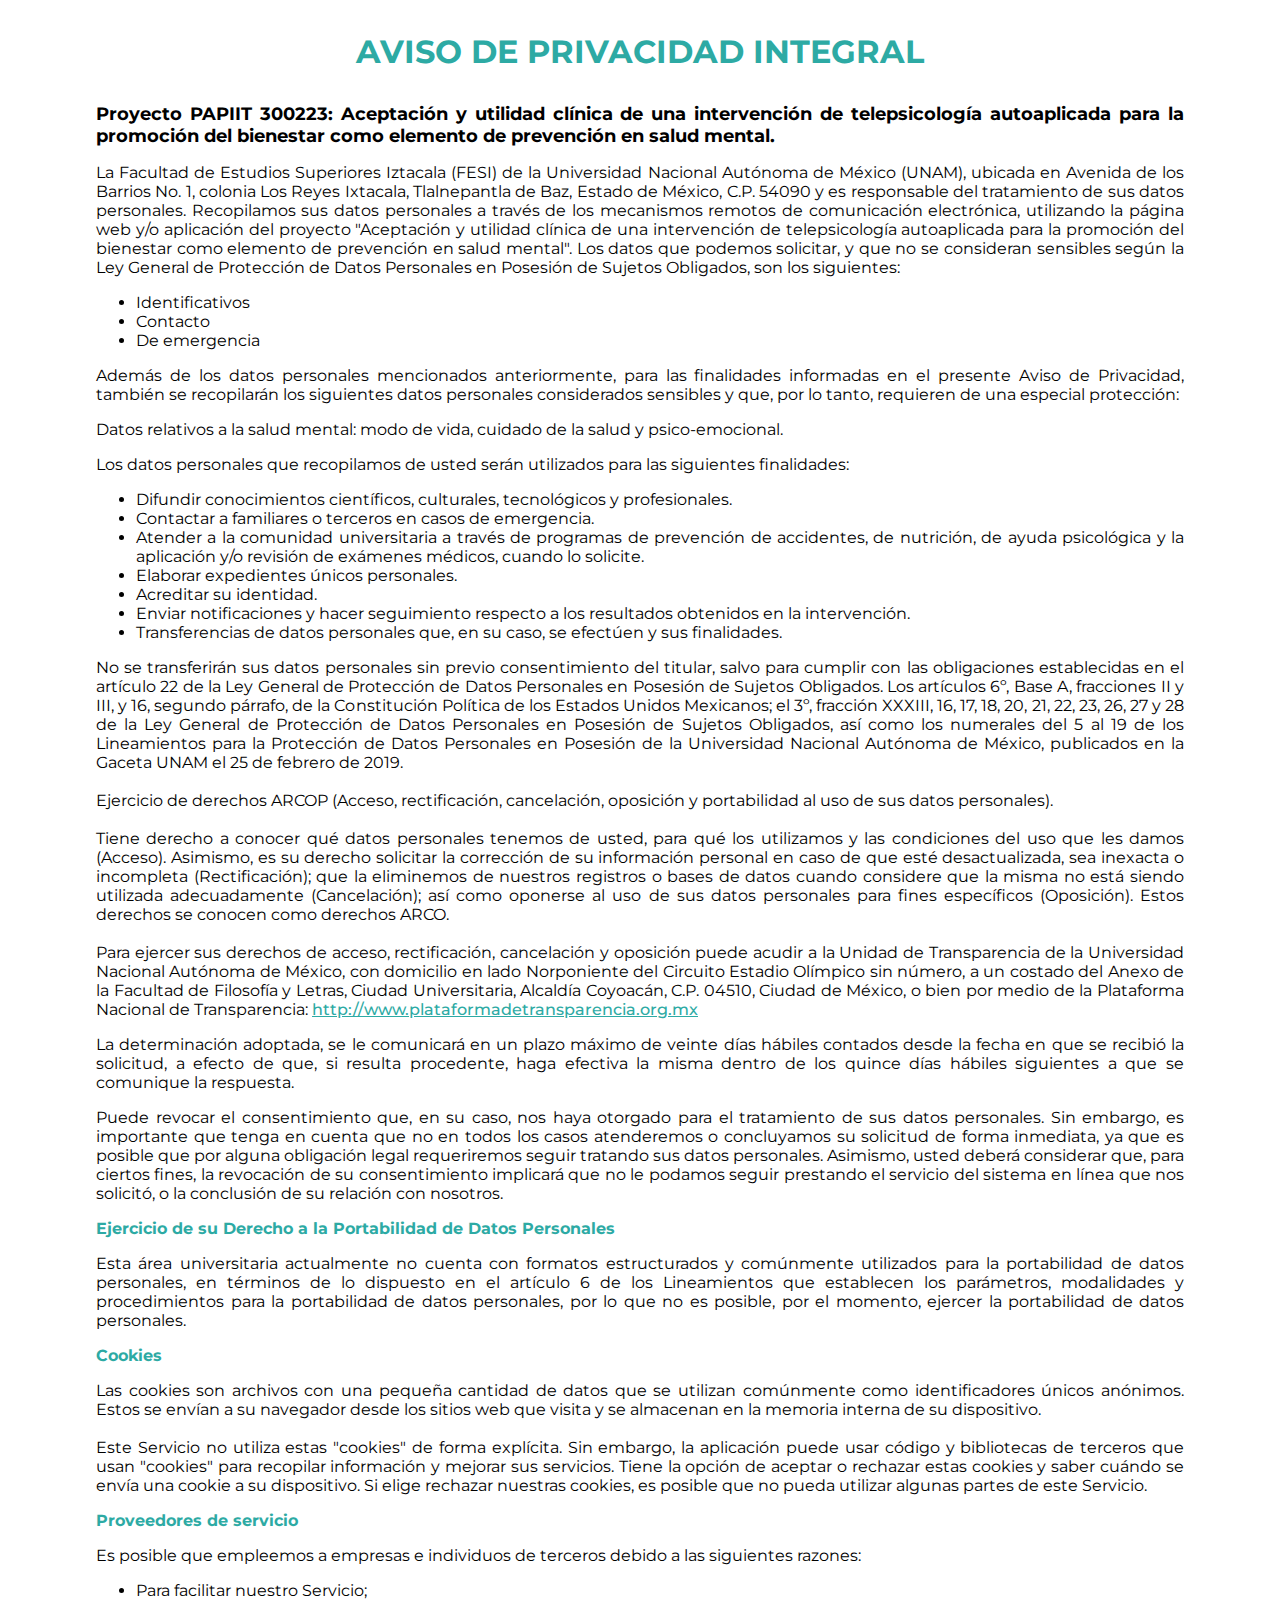
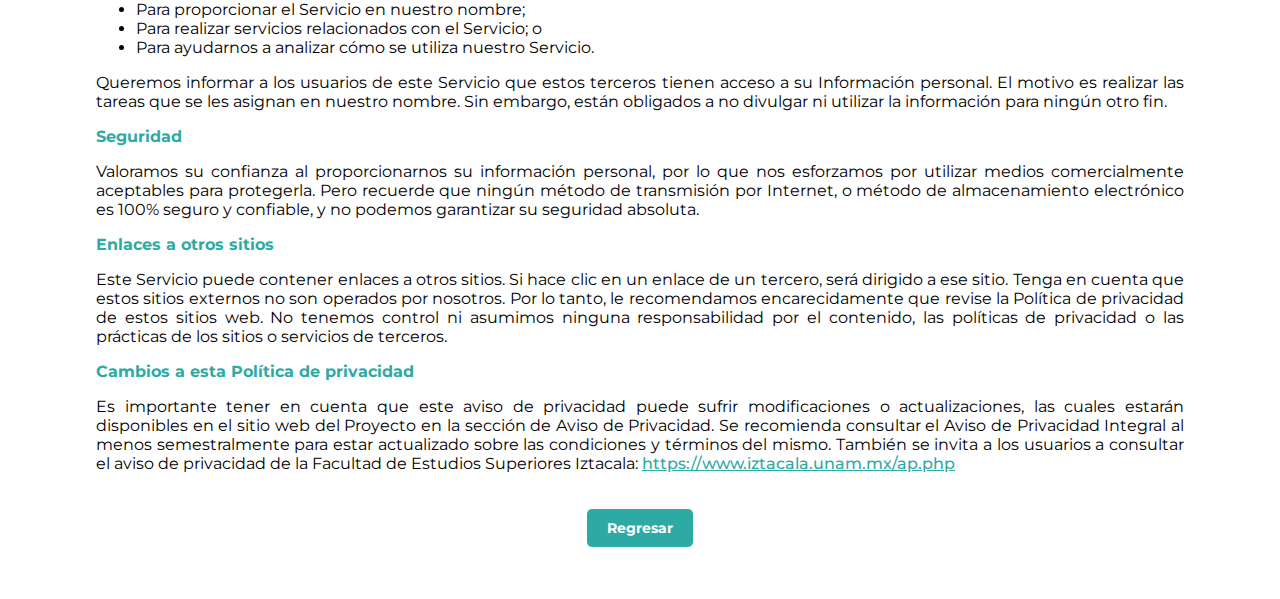
<file: avisoPrivacidad.html>
<!DOCTYPE html>
<html lang="en">

<head>
    <meta charset="UTF-8">
    <meta name="viewport" content="width=device-width, initial-scale=1.0">
    <meta name="description" content="SerenaMente es una aplicación móvil diseñada por profesionales en salud mental para mejorar el bienestar emocional con herramientas respaldadas por la ciencia.">
    <meta name="keywords" content="Salud mental, Bienestar emocional, Aplicación móvil, Psicología, Ciencias Sociales">
    <meta name="author" content="Cruz Lopez Adrian, Estrada Borja Frida Fernanda, Garcia Mejia Luis Alberto - ESCOM IPN">
    <title>Aviso de Privacidad Integral</title>

    <!--Icono de la aplicacion-->
    <link rel="icon" type="image/x-icon" href="./img/LogoSerenaMente.png">

    <!--Fuente de Google Fonts-->
    <link rel="preconnect" href="https://fonts.googleapis.com">
    <link rel="preconnect" href="https://fonts.gstatic.com" crossorigin>
    <link href="https://fonts.googleapis.com/css2?family=Montserrat:ital,wght@0,100..900;1,100..900&display=swap"
        rel="stylesheet">

    <!--Iconos de Font Awesome-->
    <link rel="stylesheet" href="https://cdnjs.cloudflare.com/ajax/libs/font-awesome/6.0.0-beta3/css/all.min.css">

    <!--Estilos personales-->
    <link rel="stylesheet" href="./css/style-avisoTerminos.css">
</head>

<body>
    <main>
        <h1>Aviso de Privacidad Integral</h1>
        <h2>Proyecto PAPIIT 300223: Aceptación y utilidad clínica de una intervención de telepsicología autoaplicada
            para la promoción del bienestar como elemento de prevención en salud mental.</h2>
        <p>La Facultad de Estudios Superiores Iztacala (FESI) de la Universidad Nacional Autónoma de México (UNAM),
            ubicada en Avenida de los Barrios No. 1, colonia Los Reyes Ixtacala, Tlalnepantla de Baz, Estado de México,
            C.P. 54090 y es responsable del tratamiento de sus datos personales. Recopilamos sus datos personales a
            través de los mecanismos remotos de comunicación electrónica, utilizando la página web y/o aplicación del
            proyecto "Aceptación y utilidad clínica de una intervención de telepsicología autoaplicada para la promoción
            del bienestar como elemento de prevención en salud mental". Los datos que podemos solicitar, y que no se
            consideran sensibles según la Ley General de Protección de Datos Personales en Posesión de Sujetos
            Obligados, son los siguientes:</p>
        <ul>
            <li>Identificativos</li>
            <li>Contacto</li>
            <li>De emergencia</li>
        </ul>
        <p>Además de los datos personales mencionados anteriormente, para las finalidades informadas en el presente
            Aviso de Privacidad, también se recopilarán los siguientes datos personales considerados sensibles y que,
            por lo tanto, requieren de una especial protección:</p>
        <p>Datos relativos a la salud mental: modo de vida, cuidado de la salud y psico-emocional.</p>
        <p>Los datos personales que recopilamos de usted serán utilizados para las siguientes finalidades:</p>
        <ul>
            <li>Difundir conocimientos científicos, culturales, tecnológicos y profesionales.</li>
            <li>Contactar a familiares o terceros en casos de emergencia.</li>
            <li>Atender a la comunidad universitaria a través de programas de prevención de accidentes, de nutrición, de
                ayuda psicológica y la aplicación y/o revisión de exámenes médicos, cuando lo solicite.</li>
            <li>Elaborar expedientes únicos personales.</li>
            <li>Acreditar su identidad.</li>
            <li>Enviar notificaciones y hacer seguimiento respecto a los resultados obtenidos en la intervención.</li>
            <li>Transferencias de datos personales que, en su caso, se efectúen y sus finalidades.</li>
        </ul>
        <p>No se transferirán sus datos personales sin previo consentimiento del titular, salvo para cumplir con las
            obligaciones establecidas en el artículo 22 de la Ley General de Protección de Datos Personales en Posesión
            de Sujetos Obligados. Los artículos 6º, Base A, fracciones II y III, y 16, segundo párrafo, de la
            Constitución Política de los Estados Unidos Mexicanos; el 3º, fracción XXXIII, 16, 17, 18, 20, 21, 22, 23,
            26, 27 y 28 de la Ley General de Protección de Datos Personales en Posesión de Sujetos Obligados, así como
            los numerales del 5 al 19 de los Lineamientos para la Protección de Datos Personales en Posesión de la
            Universidad Nacional Autónoma de México, publicados en la Gaceta UNAM el 25 de febrero de
            2019.<br><br>Ejercicio de derechos ARCOP (Acceso, rectificación, cancelación, oposición y portabilidad al
            uso de sus datos personales).<br><br>Tiene derecho a conocer qué datos personales tenemos de usted, para qué
            los utilizamos y las condiciones del uso que les damos (Acceso). Asimismo, es su derecho solicitar la
            corrección de su información personal en caso de que esté desactualizada, sea inexacta o incompleta
            (Rectificación); que la eliminemos de nuestros registros o bases de datos cuando considere que la misma no
            está siendo utilizada adecuadamente (Cancelación); así como oponerse al uso de sus datos personales para
            fines específicos (Oposición). Estos derechos se conocen como derechos ARCO.<br><br>Para ejercer sus
            derechos de acceso, rectificación, cancelación y oposición puede acudir a la Unidad de Transparencia de la
            Universidad Nacional Autónoma de México, con domicilio en lado Norponiente del Circuito Estadio Olímpico sin
            número, a un costado del Anexo de la Facultad de Filosofía y Letras, Ciudad Universitaria, Alcaldía
            Coyoacán, C.P. 04510, Ciudad de México, o bien por medio de la Plataforma Nacional de Transparencia: <a
                href="http://www.plataformadetransparencia.org.mx"
                target="_blank">http://www.plataformadetransparencia.org.mx</a></p>

        <p>La determinación adoptada, se le comunicará en un plazo máximo de veinte días hábiles contados desde la fecha
            en que se recibió la solicitud, a efecto de que, si resulta procedente, haga efectiva la misma dentro de los
            quince días hábiles siguientes a que se comunique la respuesta.</p>
        <p>Puede revocar el consentimiento que, en su caso, nos haya otorgado para el tratamiento de sus datos
            personales. Sin embargo, es importante que tenga en cuenta que no en todos los casos atenderemos o
            concluyamos su solicitud de forma inmediata, ya que es posible que por alguna obligación legal requeriremos
            seguir tratando sus datos personales. Asimismo, usted deberá considerar que, para ciertos fines, la
            revocación de su consentimiento implicará que no le podamos seguir prestando el servicio del sistema en
            línea que nos solicitó, o la conclusión de su relación con nosotros.</p>
        <h3>Ejercicio de su Derecho a la Portabilidad de Datos Personales</h3>
        <p>Esta área universitaria actualmente no cuenta con formatos estructurados y comúnmente utilizados para la
            portabilidad de datos personales, en términos de lo dispuesto en el artículo 6 de los Lineamientos que
            establecen los parámetros, modalidades y procedimientos para la portabilidad de datos personales, por lo que
            no es posible, por el momento, ejercer la portabilidad de datos personales.</p>
        <h3>Cookies</h3>
        <p>Las cookies son archivos con una pequeña cantidad de datos que se utilizan comúnmente como identificadores
            únicos anónimos. Estos se envían a su navegador desde los sitios web que visita y se almacenan en la memoria
            interna de su dispositivo.<br><br>Este Servicio no utiliza estas "cookies" de forma explícita. Sin embargo,
            la aplicación puede usar código y bibliotecas de terceros que usan "cookies" para recopilar información y
            mejorar sus servicios. Tiene la opción de aceptar o rechazar estas cookies y saber cuándo se envía una
            cookie a su dispositivo. Si elige rechazar nuestras cookies, es posible que no pueda utilizar algunas partes
            de este Servicio.</p>
        <h3>Proveedores de servicio</h3>
        <p>Es posible que empleemos a empresas e individuos de terceros debido a las siguientes razones:</p>
        <ul>
            <li>Para facilitar nuestro Servicio;</li>
            <li>Para proporcionar el Servicio en nuestro nombre;</li>
            <li>Para realizar servicios relacionados con el Servicio; o</li>
            <li>Para ayudarnos a analizar cómo se utiliza nuestro Servicio.</li>
        </ul>
        <p>Queremos informar a los usuarios de este Servicio que estos terceros tienen acceso a su Información personal.
            El motivo es realizar las tareas que se les asignan en nuestro nombre. Sin embargo, están obligados a no
            divulgar ni utilizar la información para ningún otro fin.</p>
        <h3>Seguridad</h3>
        <p>Valoramos su confianza al proporcionarnos su información personal, por lo que nos esforzamos por utilizar
            medios comercialmente aceptables para protegerla. Pero recuerde que ningún método de transmisión por
            Internet, o método de almacenamiento electrónico es 100% seguro y confiable, y no podemos garantizar su
            seguridad absoluta.</p>
        <h3>Enlaces a otros sitios</h3>
        <p>Este Servicio puede contener enlaces a otros sitios. Si hace clic en un enlace de un tercero, será dirigido a
            ese sitio. Tenga en cuenta que estos sitios externos no son operados por nosotros. Por lo tanto, le
            recomendamos encarecidamente que revise la Política de privacidad de estos sitios web. No tenemos control ni
            asumimos ninguna responsabilidad por el contenido, las políticas de privacidad o las prácticas de los sitios
            o servicios de terceros.</p>
        <h3>Cambios a esta Política de privacidad</h3>
        <p>Es importante tener en cuenta que este aviso de privacidad puede sufrir modificaciones o actualizaciones, las
            cuales estarán disponibles en el sitio web del Proyecto en la sección de Aviso de Privacidad. Se recomienda
            consultar el Aviso de Privacidad Integral al menos semestralmente para estar actualizado sobre las
            condiciones y términos del mismo. También se invita a los usuarios a consultar el aviso de privacidad de la
            Facultad de Estudios Superiores Iztacala: <a href="https://www.iztacala.unam.mx/ap.php"
                target="_blank">https://www.iztacala.unam.mx/ap.php</a></p>

        <div class="btn-container">
            <a href="./index.html">
                <button id="anterior2" class="btn-next_prev">Regresar</button>
            </a>
        </div>
    </main>
</body>

</html>
</file>
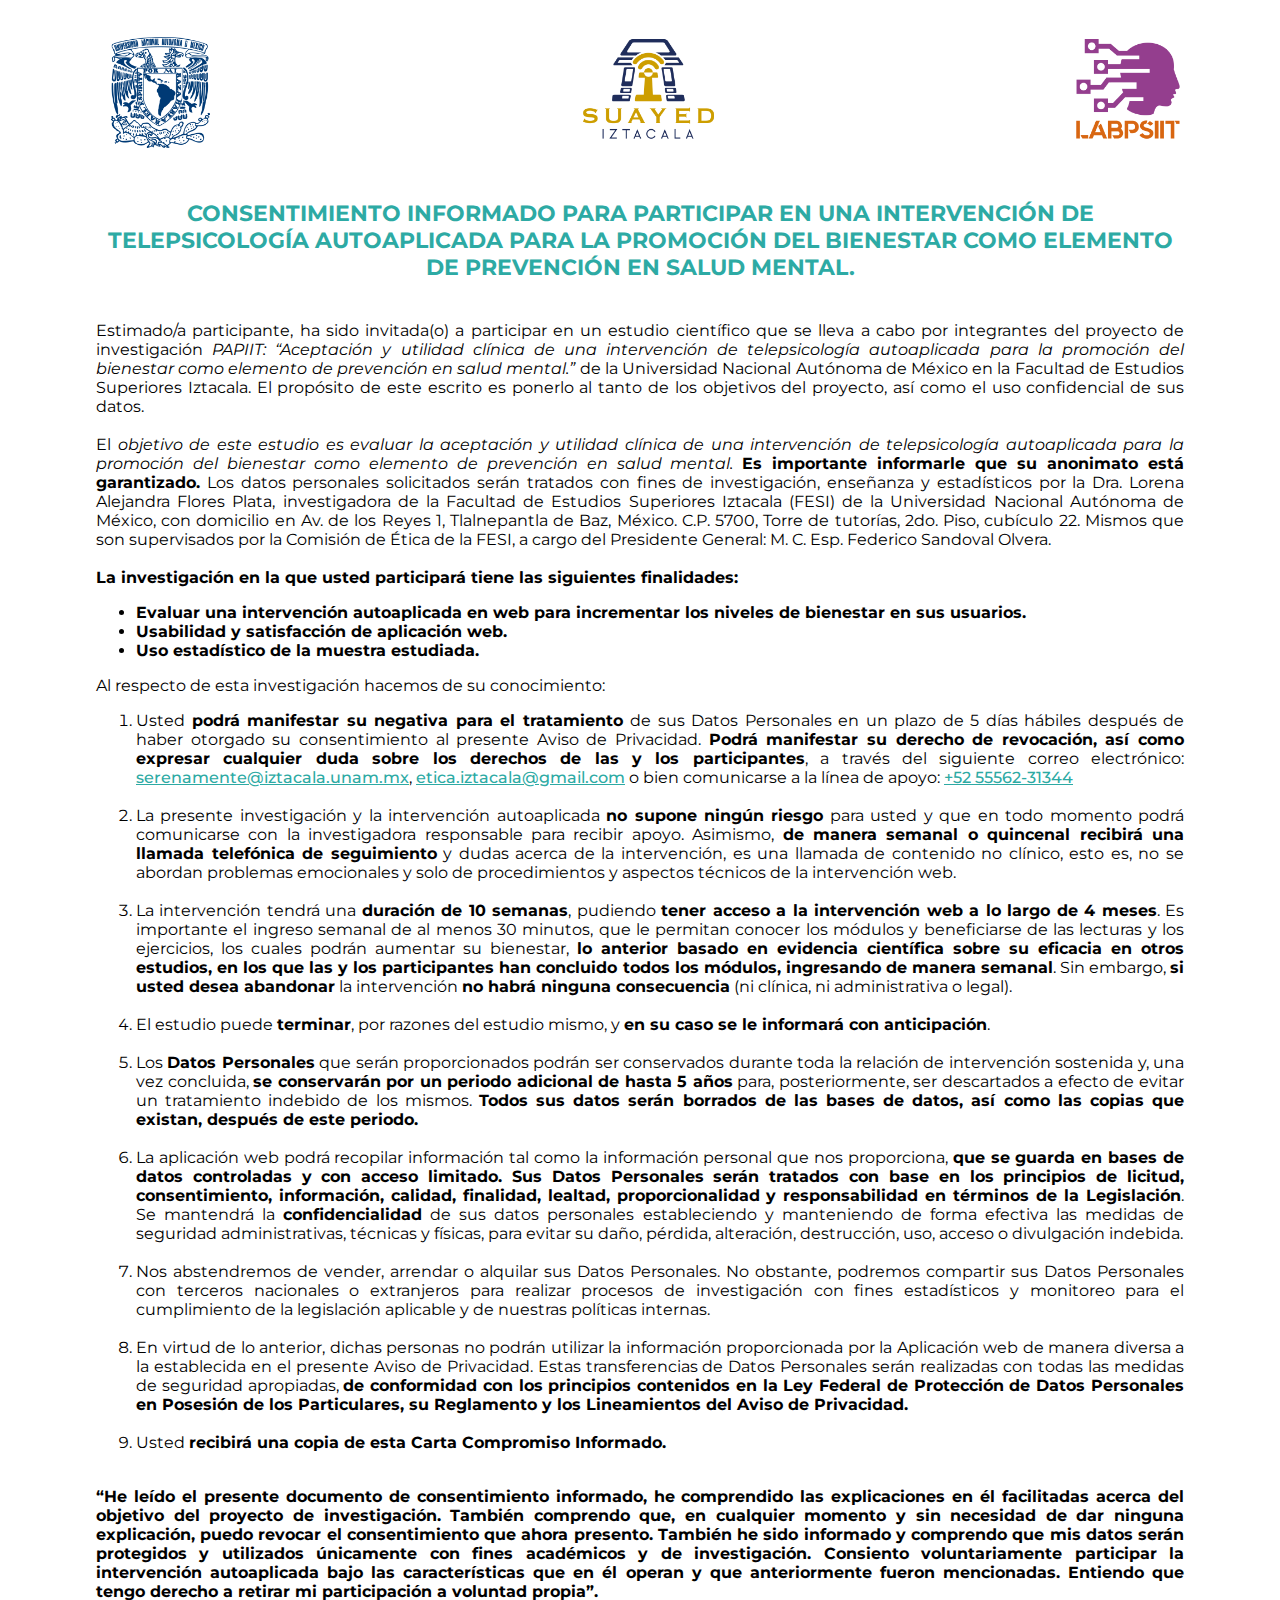
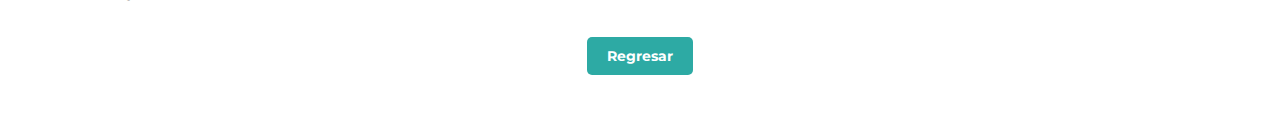
<file: consentimientoInformado.html>
<!DOCTYPE html>
<html lang="es">

<head>
    <meta charset="UTF-8">
    <meta name="viewport" content="width=device-width, initial-scale=1.0">
    <meta name="description" content="SerenaMente es una aplicación móvil diseñada por profesionales en salud mental para mejorar el bienestar emocional con herramientas respaldadas por la ciencia.">
    <meta name="keywords" content="Salud mental, Bienestar emocional, Aplicación móvil, Psicología, Ciencias Sociales">
    <meta name="author" content="Cruz Lopez Adrian, Estrada Borja Frida Fernanda, Garcia Mejia Luis Alberto - ESCOM IPN">
    <title>Consentimiento Informado</title>

    <!--Icono de la aplicacion-->
    <link rel="icon" type="image/x-icon" href="./img/LogoSerenaMente.png">

    <!--Fuente de Google Fonts-->
    <link rel="preconnect" href="https://fonts.googleapis.com">
    <link rel="preconnect" href="https://fonts.gstatic.com" crossorigin>
    <link href="https://fonts.googleapis.com/css2?family=Montserrat:ital,wght@0,100..900;1,100..900&display=swap"
        rel="stylesheet">

    <!--Iconos de Font Awesome-->
    <link rel="stylesheet" href="https://cdnjs.cloudflare.com/ajax/libs/font-awesome/6.0.0-beta3/css/all.min.css">

    <!--Estilos personales-->
    <link rel="stylesheet" href="./css/style-avisoTerminos.css">
</head>

<body>
    <main>

        <figure>
            <img src="./img/unam.png" alt="Logos UNAM">
            <img src="./img/suayed.png" alt="Logo SUAYED">
            <img src="./img/labpsiit.png" alt="Logo LABPSIIT">
        </figure>

        <h2 class="tituloConsentimiento">CONSENTIMIENTO INFORMADO PARA PARTICIPAR EN UNA INTERVENCIÓN DE TELEPSICOLOGÍA AUTOAPLICADA PARA LA
            PROMOCIÓN DEL BIENESTAR COMO ELEMENTO DE PREVENCIÓN EN SALUD MENTAL.</h2>
        <p>Estimado/a participante, ha sido invitada(o) a participar en un estudio científico que se lleva a cabo por
            integrantes del proyecto de investigación <i>PAPIIT: “Aceptación y utilidad clínica de una intervención de
                telepsicología autoaplicada para la promoción del bienestar como elemento de prevención en salud
                mental.”</i> de
            la Universidad Nacional Autónoma de México en la Facultad de Estudios Superiores Iztacala. El propósito de
            este escrito es ponerlo al tanto de los objetivos del proyecto, así como el uso confidencial de sus datos.
            <br><br>

            El <i>objetivo de este estudio es evaluar la aceptación y utilidad clínica de una intervención de
                telepsicología autoaplicada para la promoción del bienestar como elemento de prevención en salud
                mental.</i> <b>Es
                importante informarle que su anonimato está garantizado.</b> Los datos personales solicitados serán
            tratados con
            fines de investigación, enseñanza y estadísticos por la Dra. Lorena Alejandra Flores Plata, investigadora de
            la Facultad de Estudios Superiores Iztacala (FESI) de la Universidad Nacional Autónoma de México, con
            domicilio en Av. de los Reyes 1, Tlalnepantla de Baz, México. C.P. 5700, Torre de tutorías, 2do. Piso,
            cubículo 22. Mismos que son supervisados por la Comisión de Ética de la FESI, a cargo del Presidente
            General: M. C. Esp. Federico Sandoval Olvera. <br><br>

            <b>La investigación en la que usted participará tiene las siguientes finalidades:
        </p>
        <ul>
            <li>Evaluar una intervención autoaplicada en web para incrementar los niveles de bienestar en sus usuarios.
            </li>
            <li>Usabilidad y satisfacción de aplicación web.
            </li>
            <li>Uso estadístico de la muestra estudiada.</li>
        </ul></b>
        <p>Al respecto de esta investigación hacemos de su conocimiento:</p>
        <ol>
            <li>Usted <b>podrá manifestar su negativa para el tratamiento </b>de sus Datos Personales en un plazo de 5
                días
                hábiles después de haber otorgado su consentimiento al presente Aviso de Privacidad. <b>Podrá manifestar
                    su
                    derecho de revocación, así como expresar cualquier duda sobre los derechos de las y los
                    participantes</b>, a
                través del siguiente correo electrónico: <a
                    href="mailto:serenamente@iztacala.unam.mx">serenamente@iztacala.unam.mx</a>, <a
                    href="mailto:etica.iztacala@gmail.com">etica.iztacala@gmail.com</a> o bien
                comunicarse a la línea de apoyo: <a href="tel:+525556231344">+52 55562-31344</a>
            </li><br>
            <li>La presente investigación y la intervención autoaplicada <b>no supone ningún riesgo</b> para usted y que
                en
                todo momento podrá comunicarse con la investigadora responsable para recibir apoyo. Asimismo, <b>de
                    manera
                    semanal o quincenal recibirá una llamada telefónica de seguimiento</b> y dudas acerca de la
                intervención, es
                una llamada de contenido no clínico, esto es, no se abordan problemas emocionales y solo de
                procedimientos y aspectos técnicos de la intervención web.
            </li><br>
            <li>La intervención tendrá una <b>duración de 10 semanas</b>, pudiendo <b>tener acceso a la intervención web
                    a lo
                    largo de 4 meses</b>. Es importante el ingreso semanal de al menos 30 minutos, que le permitan
                conocer los
                módulos y beneficiarse de las lecturas y los ejercicios, los cuales podrán aumentar su bienestar, <b>lo
                    anterior basado en evidencia científica sobre su eficacia en otros estudios, en los que las y los
                    participantes han concluido todos los módulos, ingresando de manera semanal</b>. Sin embargo, <b>si
                    usted desea
                    abandonar</b> la intervención <b>no habrá ninguna consecuencia</b> (ni clínica, ni administrativa o
                legal).</li>
            <br>
            <li>El estudio puede <b>terminar</b>, por razones del estudio mismo, y <b>en su caso se le informará con
                    anticipación</b>.</li><br>
            <li>Los <b>Datos Personales</b> que serán proporcionados podrán ser conservados durante toda la relación de
                intervención sostenida y, una vez concluida, <b>se conservarán por un periodo adicional de hasta 5
                    años</b>
                para, posteriormente, ser descartados a efecto de evitar un tratamiento indebido de los mismos. <b>Todos
                    sus datos serán borrados de las bases de datos, así como las copias que existan, después de este
                    periodo.</b></li><br>
            <li>La aplicación web podrá recopilar información tal como la información personal que nos proporciona,
                <b>que
                    se guarda en bases de datos controladas y con acceso limitado. Sus Datos Personales serán tratados
                    con
                    base en los principios de licitud, consentimiento, información, calidad, finalidad, lealtad,
                    proporcionalidad y responsabilidad en términos de la Legislación</b>. Se mantendrá la
                <b>confidencialidad</b> de
                sus datos personales estableciendo y manteniendo de forma efectiva las medidas de seguridad
                administrativas, técnicas y físicas, para evitar su daño, pérdida, alteración, destrucción, uso, acceso
                o divulgación indebida.
            </li><br>
            <li>Nos abstendremos de vender, arrendar o alquilar sus Datos Personales. No obstante, podremos compartir
                sus Datos Personales con terceros nacionales o extranjeros para realizar procesos de investigación con
                fines estadísticos y monitoreo para el cumplimiento de la legislación aplicable y de nuestras políticas
                internas.</li><br>
            <li>En virtud de lo anterior, dichas personas no podrán utilizar la información proporcionada por la
                Aplicación web de manera diversa a la establecida en el presente Aviso de Privacidad. Estas
                transferencias de Datos Personales serán realizadas con todas las medidas de seguridad apropiadas, <b>de
                    conformidad con los principios contenidos en la Ley Federal de Protección de Datos Personales en
                    Posesión de los Particulares, su Reglamento y los Lineamientos del Aviso de Privacidad.</b></li><br>
            <li>Usted <b>recibirá una copia de esta Carta Compromiso Informado.</b></li><br>
        </ol>

        <p><b>“He leído el presente documento de consentimiento informado, he comprendido las explicaciones en él
                facilitadas acerca del objetivo del proyecto de investigación. También comprendo que, en cualquier
                momento y sin necesidad de dar ninguna explicación, puedo revocar el consentimiento que ahora presento.
                También he sido informado y comprendo que mis datos serán protegidos y utilizados únicamente con fines
                académicos y de investigación. Consiento voluntariamente participar la intervención autoaplicada bajo
                las características que en él operan y que anteriormente fueron mencionadas. Entiendo que tengo derecho
                a retirar mi participación a voluntad propia”.
            </b></p>

        <div class="btn-container">
            <a href="./index.html">
                <button id="anterior2" class="btn-next_prev">Regresar</button>
            </a>
        </div>
    </main>
</body>

</html>
</file>
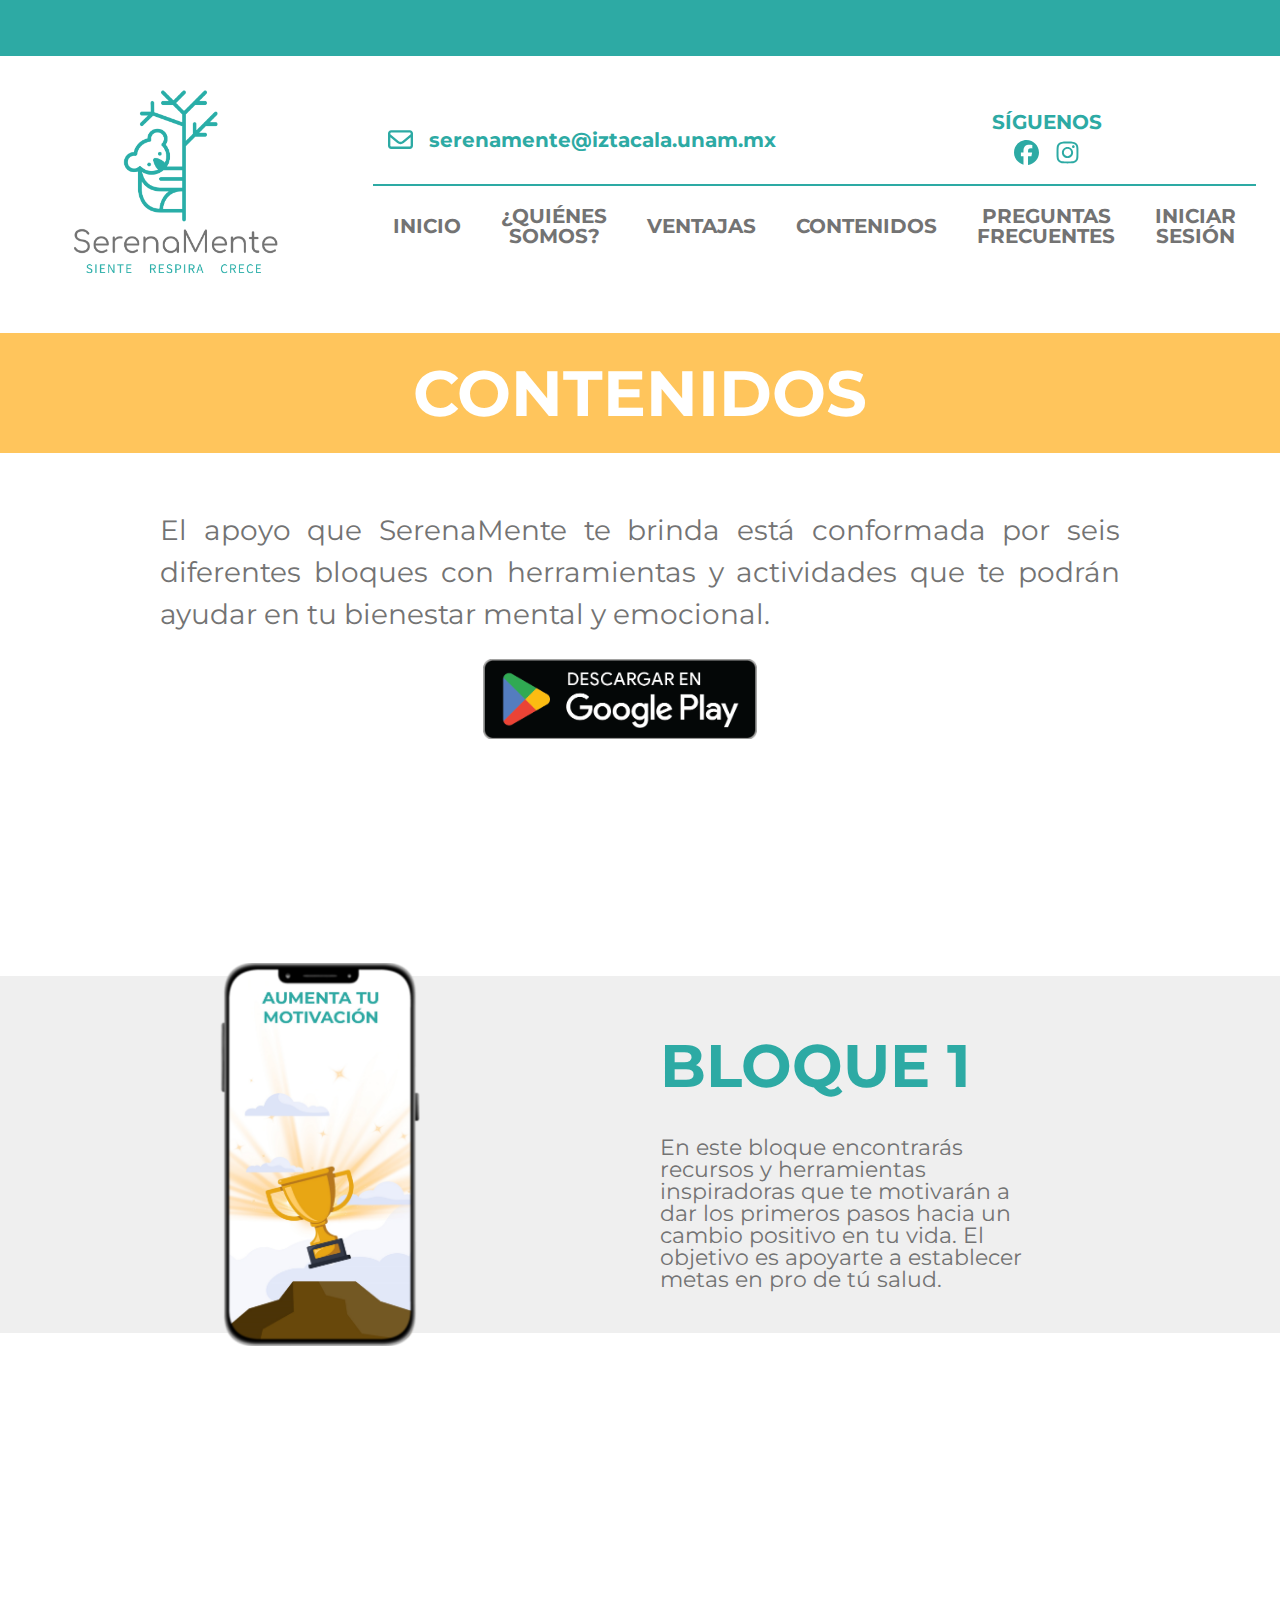
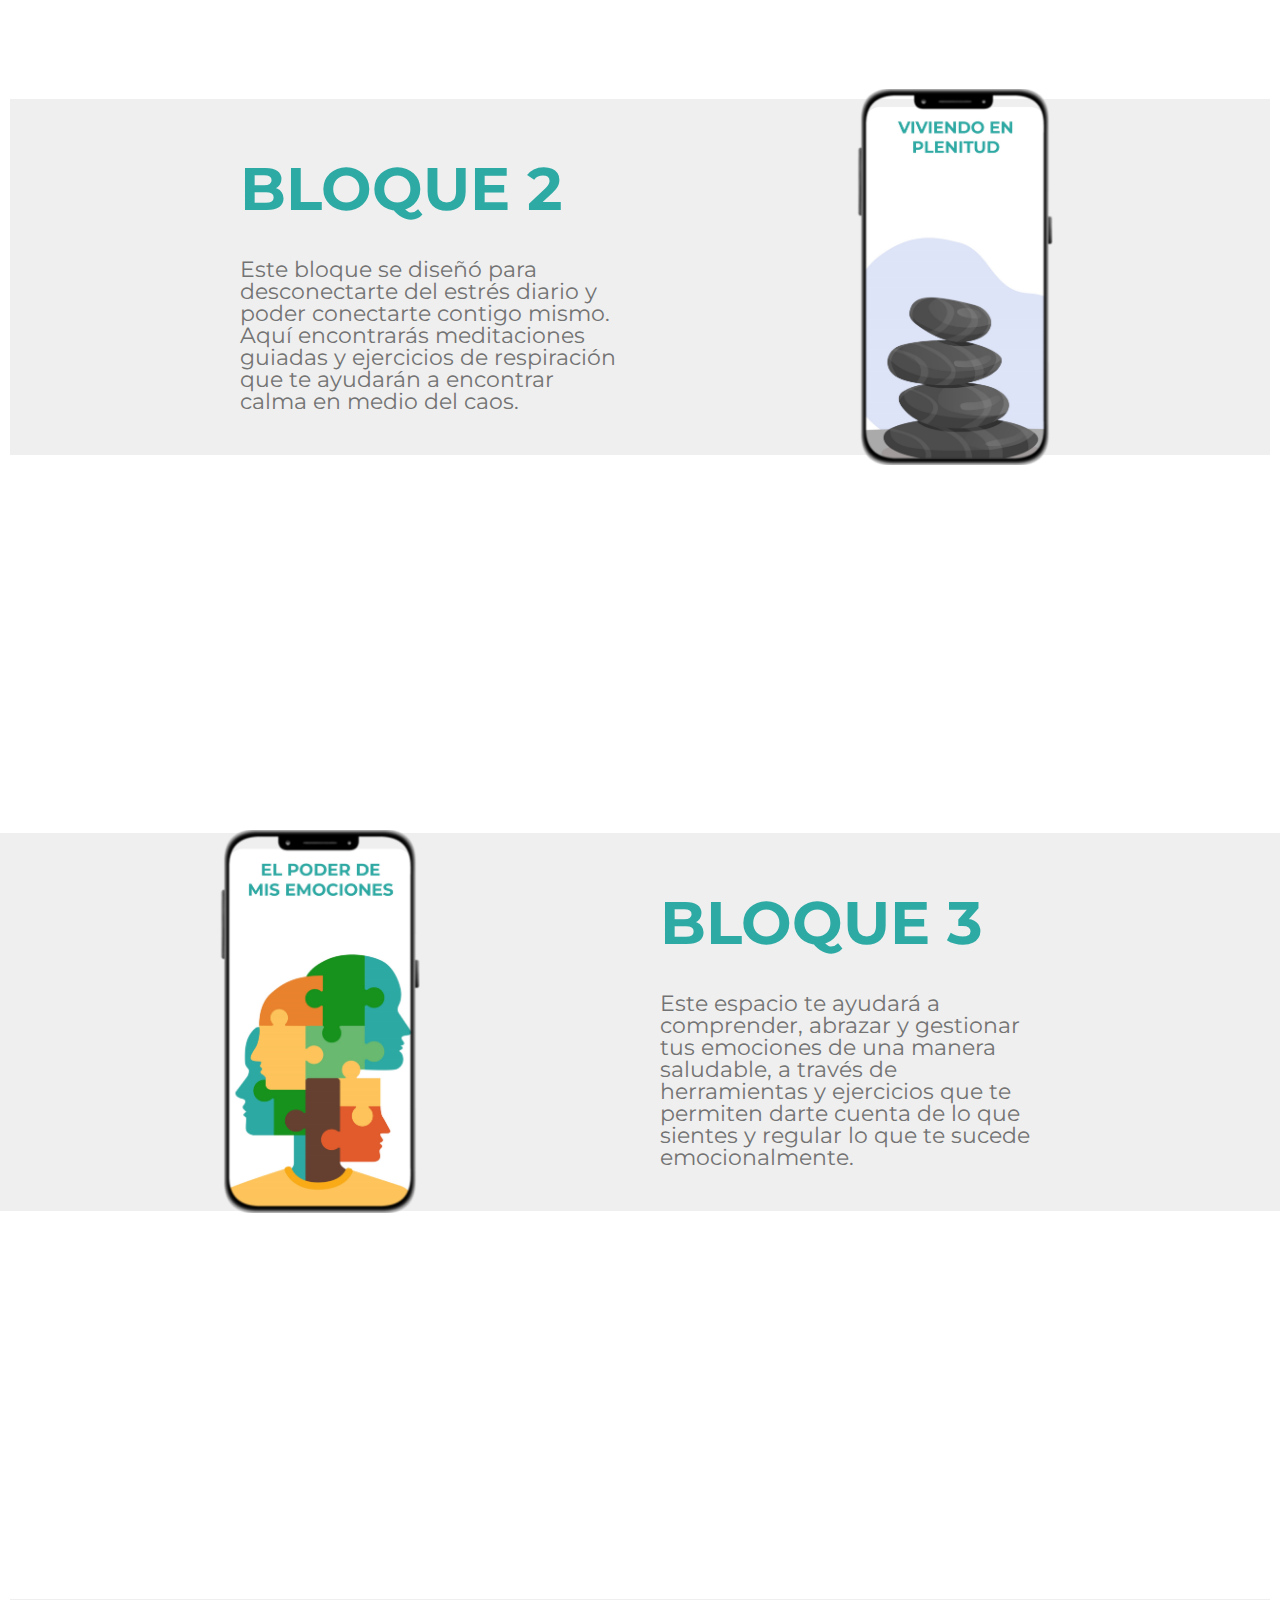
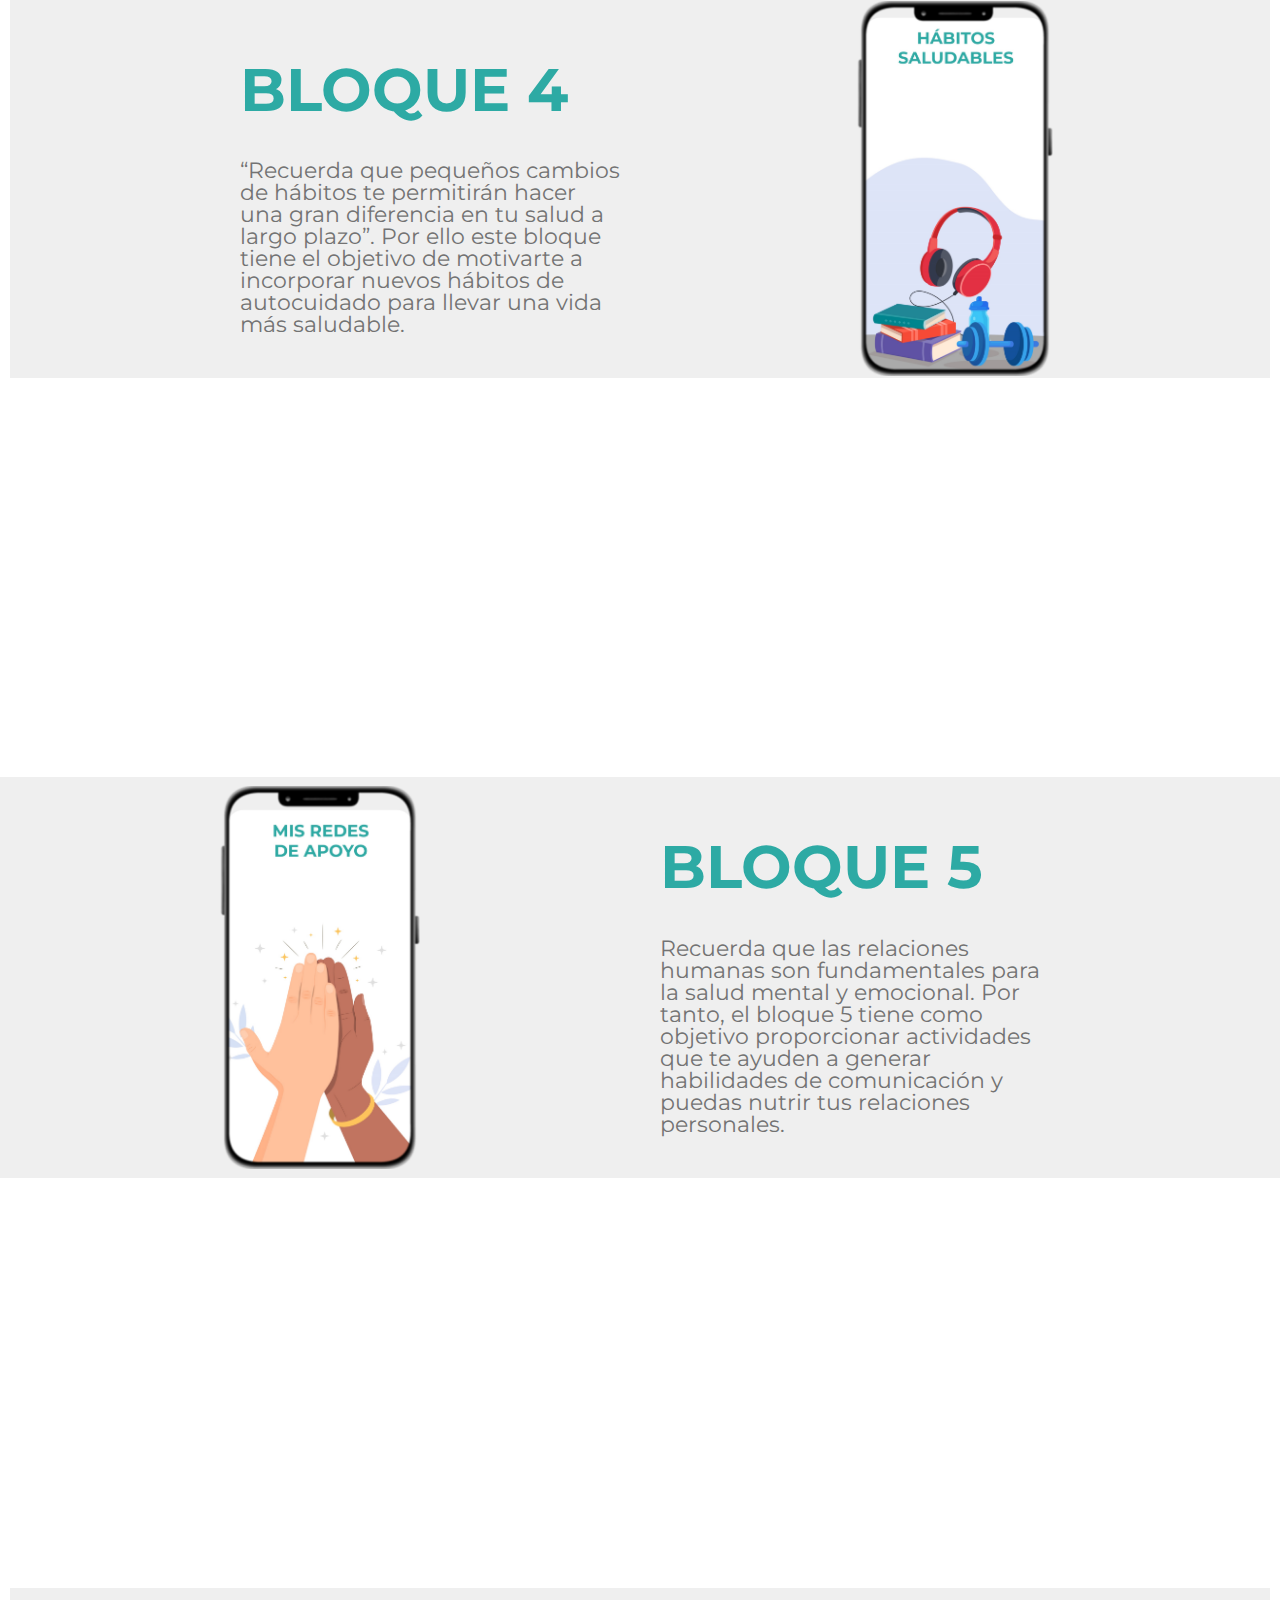
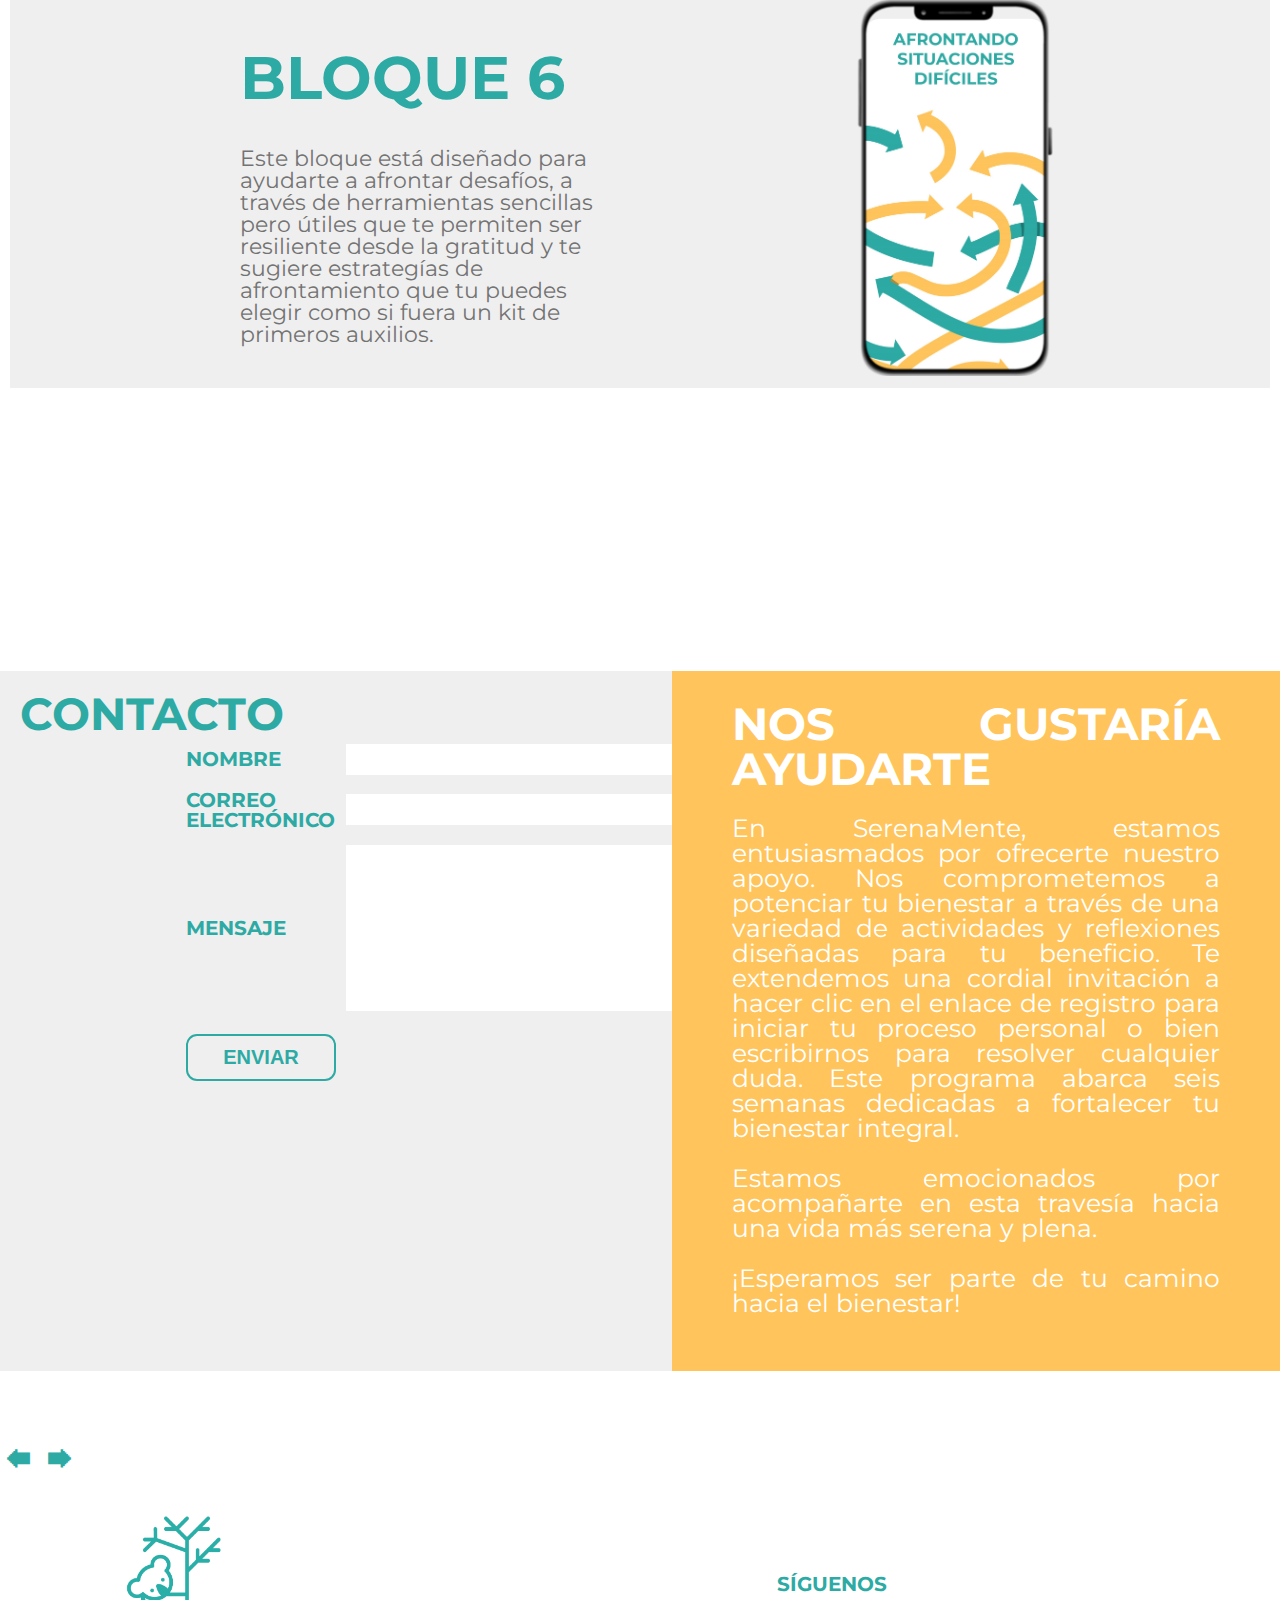
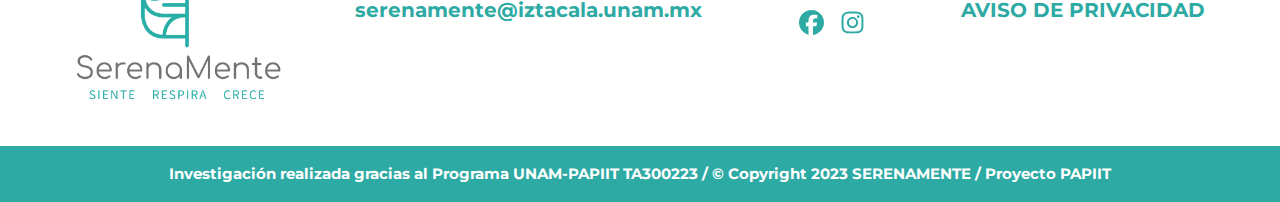
<file: contenidos.html>
<!DOCTYPE html>
<html lang="es">

<head>
    <meta charset="UTF-8">
    <meta name="viewport" content="width=device-width, initial-scale=1.0">
    <meta name="description" content="SerenaMente es una aplicación móvil diseñada por profesionales en salud mental para mejorar el bienestar emocional con herramientas respaldadas por la ciencia.">
    <meta name="keywords" content="Salud mental, Bienestar emocional, Aplicación móvil, Psicología, Ciencias Sociales">
    <meta name="author" content="Cruz Lopez Adrian, Estrada Borja Frida Fernanda, Garcia Mejia Luis Alberto - ESCOM IPN">
    <title>Contenidos SerenaMente</title>
    <link rel="icon" type="image/x-icon" href="./img/LogoSerenaMente.png">

    <!--Fuente de Google Fonts-->
    <link rel="preconnect" href="https://fonts.googleapis.com">
    <link rel="preconnect" href="https://fonts.gstatic.com" crossorigin>
    <link href="https://fonts.googleapis.com/css2?family=Montserrat:ital,wght@0,100..900;1,100..900&display=swap"
        rel="stylesheet">

    <!--Iconos de Font Awesome-->
    <link rel="stylesheet" href="https://cdnjs.cloudflare.com/ajax/libs/font-awesome/6.0.0-beta3/css/all.min.css">

    <!--Estilos personales-->
    <link rel="stylesheet" href="./css/slider.css">
    <link rel="stylesheet" href="./css/style-index.css">
    <link rel="stylesheet" href="./css/style-quienesSomos.css">
    <link rel="stylesheet" href="./css/style-preguntasFrecuentes.css">
    <link rel="stylesheet" href="./css/style-contenidos.css">
    <link rel="stylesheet" href="./css/reset.css">

</head>

<body>

    <header>
        <div class="rectanguloAzul"></div>

        <div class="contenedor-header">

            <div class="contenedor-izquierda-logo">
                <figure>
                    <img src="./img/LogoSerenaMente.png" class="logoSerenaMente" alt="LogoSerenaMente">
                </figure>
            </div>

            <div class="contenedor-derecha">
                <div class="contenedor-derecha-fila-redes">
                    <div class="contenedor-derecha-columna">
                        <ul>
                            <li><img src="./img/envelope-regular.svg" class="redeSociales" alt="iconoCorreo"></li>
                            <li><a
                                    href="mailto:serenamente@iztacala.unam.mx?subject=Asunto del correo">serenamente@iztacala.unam.mx</a>
                            </li>
                        </ul>
                    </div>
                    <div class="contenedor-derecha-columna">
                        <p>SÍGUENOS</p>
                        <ul>
                            <li><a href="https://web.facebook.com/SerenaMenteUNAM" target="_blank"><img
                                        src="./img/facebook.svg" class="redeSociales" alt="Facebook_Serene" /></a></li>
                            <li><a href="https://instagram.com/serenamente_app?igshid=YTQwZjQ0NmI0OA=="
                                    target="_blank"><img src="./img/instagram.svg" class="redeSociales"
                                        alt="Instagram_Serene" /></a></li>
                        </ul>
                    </div>
                    <!--<div class="contenedor-derecha-columna"><a href="#">INICIAR SESIÓN / REGISTRO</a></div>-->
                </div>
                <div class="contenedor-derecha-fila">
                    <div class="contenedor-derecha-columna">
                        <nav class="menu" id="menu">
                            <button class="cerrar-menu" id="cerrar"><i class="fa-solid fa-xmark fa-2x"></i></button>
                            <ul class="menu-lista">
                                <li><a href="./index.html">INICIO</a></li>
                                <li><a href="./quienesSomos.html">¿QUIÉNES SOMOS?</a></li>
                                <li><a href="./ventajas.html">VENTAJAS</a></li>
                                <li><a href="./contenidos.html">CONTENIDOS</a></li>
                                <li><a href="./preguntasFrecuentes.html">PREGUNTAS FRECUENTES</a></li>
                                <li><a href="./login.html">INICIAR SESIÓN</a></li>
                                <!--<li><a href="./evaluacionPrevia.html">EVALUACIÓN PREVIA</a></li>-->
                            </ul>
                        </nav>
                    </div>
                </div>
            </div>
            <button class="abrir-menu" id="abrir"><i class="fa-solid fa-bars fa-2x"></i></button>
        </div>
    </header>

    <main>

        <div class="rectanguloAmarillo">
            <h1>CONTENIDOS</h1>
        </div>

        <article>
            <section>
                <p>El apoyo que SerenaMente te brinda está conformada por seis diferentes bloques con herramientas y
                    actividades que te podrán ayudar en tu bienestar mental y emocional.
                </p>
                <!--<h1>DESCARGA LA APP</h1>-->
            </section>

            <div class="container">
                <figure class="logoPlayStore">
                    <a href="https://play.google.com/store/apps/details?id=unam.papiit.serena_mente"
                        target="_blank"><img src="./img/google-play-store.png" alt="Descargar SerenaMente"></a>
                </figure>

                <!--<figure class="qrApp">
                    <img src="./img/qrAplicacion.png" alt="QR_Aplicacion">
                </figure>-->
            </div>

        </article>

        <div class="contenedor-imagen-izquierda">
            <div class="contenedor-imagen-izquierda-Fondo"></div>
            <div class="contenedor-imagen-izquierda-Imagen">
                <img src="./img/bloque1.png" alt="">
            </div>
            <div class="contenedor-imagen-izquierda-Texto">

                <h1>BLOQUE 1</h1>
                <p>En este bloque encontrarás recursos y herramientas inspiradoras que te motivarán a dar los primeros
                    pasos hacia un cambio positivo en tu vida. El objetivo es apoyarte a establecer metas en pro de tú
                    salud.
                </p>
            </div>
        </div>

        <div class="contenedor-imagen-derecha">
            <div class="contenedor-imagen-derecha-Fondo"></div>
            <div class="contenedor-imagen-derecha-Imagen">
                <img src="./img/bloque2.png" alt="">
            </div>
            <div class="contenedor-imagen-derecha-Texto">

                <h1>BLOQUE 2</h1>
                <p>Este bloque se diseñó para desconectarte del estrés diario y poder conectarte contigo mismo. Aquí
                    encontrarás meditaciones guiadas y ejercicios de respiración que te ayudarán a encontrar calma en
                    medio del caos.</p>
            </div>
        </div>

        <div class="contenedor-imagen-izquierda">
            <div class="contenedor-imagen-izquierda-Fondo"></div>
            <div class="contenedor-imagen-izquierda-Imagen">
                <img src="./img/bloque3.png" alt="">
            </div>
            <div class="contenedor-imagen-izquierda-Texto">

                <h1>BLOQUE 3</h1>
                <p>Este espacio te ayudará a comprender, abrazar y gestionar tus emociones de una manera saludable, a
                    través de herramientas y ejercicios que te permiten darte cuenta de lo que sientes y regular lo que
                    te sucede emocionalmente.</p>
            </div>
        </div>

        <div class="contenedor-imagen-derecha">
            <div class="contenedor-imagen-derecha-Fondo"></div>
            <div class="contenedor-imagen-derecha-Imagen">
                <img src="./img/bloque4.png" alt="">
            </div>
            <div class="contenedor-imagen-derecha-Texto">

                <h1>BLOQUE 4</h1>
                <p>“Recuerda que pequeños cambios de hábitos te permitirán hacer una gran diferencia en tu salud a largo
                    plazo”. Por ello este bloque tiene el objetivo de motivarte a incorporar nuevos hábitos de
                    autocuidado para llevar una vida más saludable.</p>
            </div>
        </div>

        <div class="contenedor-imagen-izquierda">
            <div class="contenedor-imagen-izquierda-Fondo"></div>
            <div class="contenedor-imagen-izquierda-Imagen">
                <img src="./img/bloque5.png" alt="">
            </div>
            <div class="contenedor-imagen-izquierda-Texto">

                <h1>BLOQUE 5</h1>
                <p>Recuerda que las relaciones humanas son fundamentales para la salud mental y emocional. Por tanto, el
                    bloque 5 tiene como objetivo proporcionar actividades que te ayuden a generar habilidades de
                    comunicación y puedas nutrir tus relaciones personales.</p>
            </div>
        </div>

        <div class="contenedor-imagen-derecha">
            <div class="contenedor-imagen-derecha-Fondo"></div>
            <div class="contenedor-imagen-derecha-Imagen">
                <img src="./img/bloque6.png" alt="">
            </div>
            <div class="contenedor-imagen-derecha-Texto">

                <h1>BLOQUE 6</h1>
                <p>Este bloque está diseñado para ayudarte a afrontar desafíos, a través de herramientas sencillas pero
                    útiles que te permiten ser resiliente desde la gratitud y te sugiere estrategías de afrontamiento
                    que tu puedes elegir como si fuera un kit de primeros auxilios.
                </p>
            </div>
        </div>

        <div class="contenedorContacto">
            <div class="formulario">
                <h3>CONTACTO</h3>
                <form action="" method="post" id="formulario-contacto">
                    <ul>
                        <li><label for="name">NOMBRE</label><input type="text" id="name" name="user_name"
                                class="input" /></li>
                        <li><label for="email">CORREO ELECTRÓNICO</label><input type="text" id="mail" name="user_mail"
                                class="input" /></li>
                        <li><label for="message">MENSAJE</label><textarea name="user_message" id="message" cols="30"
                                rows="10" class="input"></textarea></li>
                    </ul>
                    <input type="button" value="ENVIAR" class="boton">
                </form>
            </div>
            <div class="comentario">
                <h3>NOS GUSTARÍA AYUDARTE</h3>
                <p>En SerenaMente, estamos entusiasmados por ofrecerte nuestro apoyo. Nos comprometemos a potenciar tu
                    bienestar a través de una variedad de actividades y reflexiones diseñadas para tu beneficio. Te
                    extendemos una cordial invitación a hacer clic en el enlace de registro para iniciar tu proceso
                    personal o bien escribirnos para resolver cualquier duda. Este programa abarca seis semanas
                    dedicadas a fortalecer tu bienestar integral.

                    <br><br>Estamos emocionados por acompañarte en esta travesía hacia una vida más serena y plena.
                    <br><br>¡Esperamos ser parte de tu camino hacia el bienestar!
                </p>
            </div>
        </div>

        <section id="gallery" class="gallery">
            <nav class="gallery-navigation">
                <button class="nav-button prev-button"><span>&#129092;</span></button>
                <button class="nav-button next-button"><span>&#129094;</span></button>
            </nav>
        </section>

    </main>


    <footer>
        <div class="contenedorFooter">
            <div><img src="./img/LogoSerenaMente.png" width="206px" height="190px"></div>
            <div><a
                    href="mailto:serenamente@iztacala.unam.mx?subject=Asunto del correo">serenamente@iztacala.unam.mx</a>
            </div>
            <div>
                <p>SÍGUENOS</p>
                <ul>
                    <li><a href="https://web.facebook.com/SerenaMenteUNAM" target="_blank"><img src="./img/facebook.svg"
                                class="redeSociales" alt="Facebook_Serene" /></a></li>
                    <li><a href="https://instagram.com/serenamente_app?igshid=YTQwZjQ0NmI0OA==" target="_blank"><img
                                src="./img/instagram.svg" class="redeSociales" alt="Instagram_Serene" /></a>
                    </li>
                </ul>
            </div>
            <div><a href="./avisoPrivacidad.html">AVISO DE PRIVACIDAD</a></div>
        </div>

        <div class="rectanguloAzul">
            <p>Investigación realizada gracias al Programa UNAM-PAPIIT TA300223 / &copy Copyright 2023 SERENAMENTE /
                Proyecto
                PAPIIT</p>
        </div>
    </footer>
    <script src="./scripts/script-slider.js"></script>
</body>

</html>
</file>
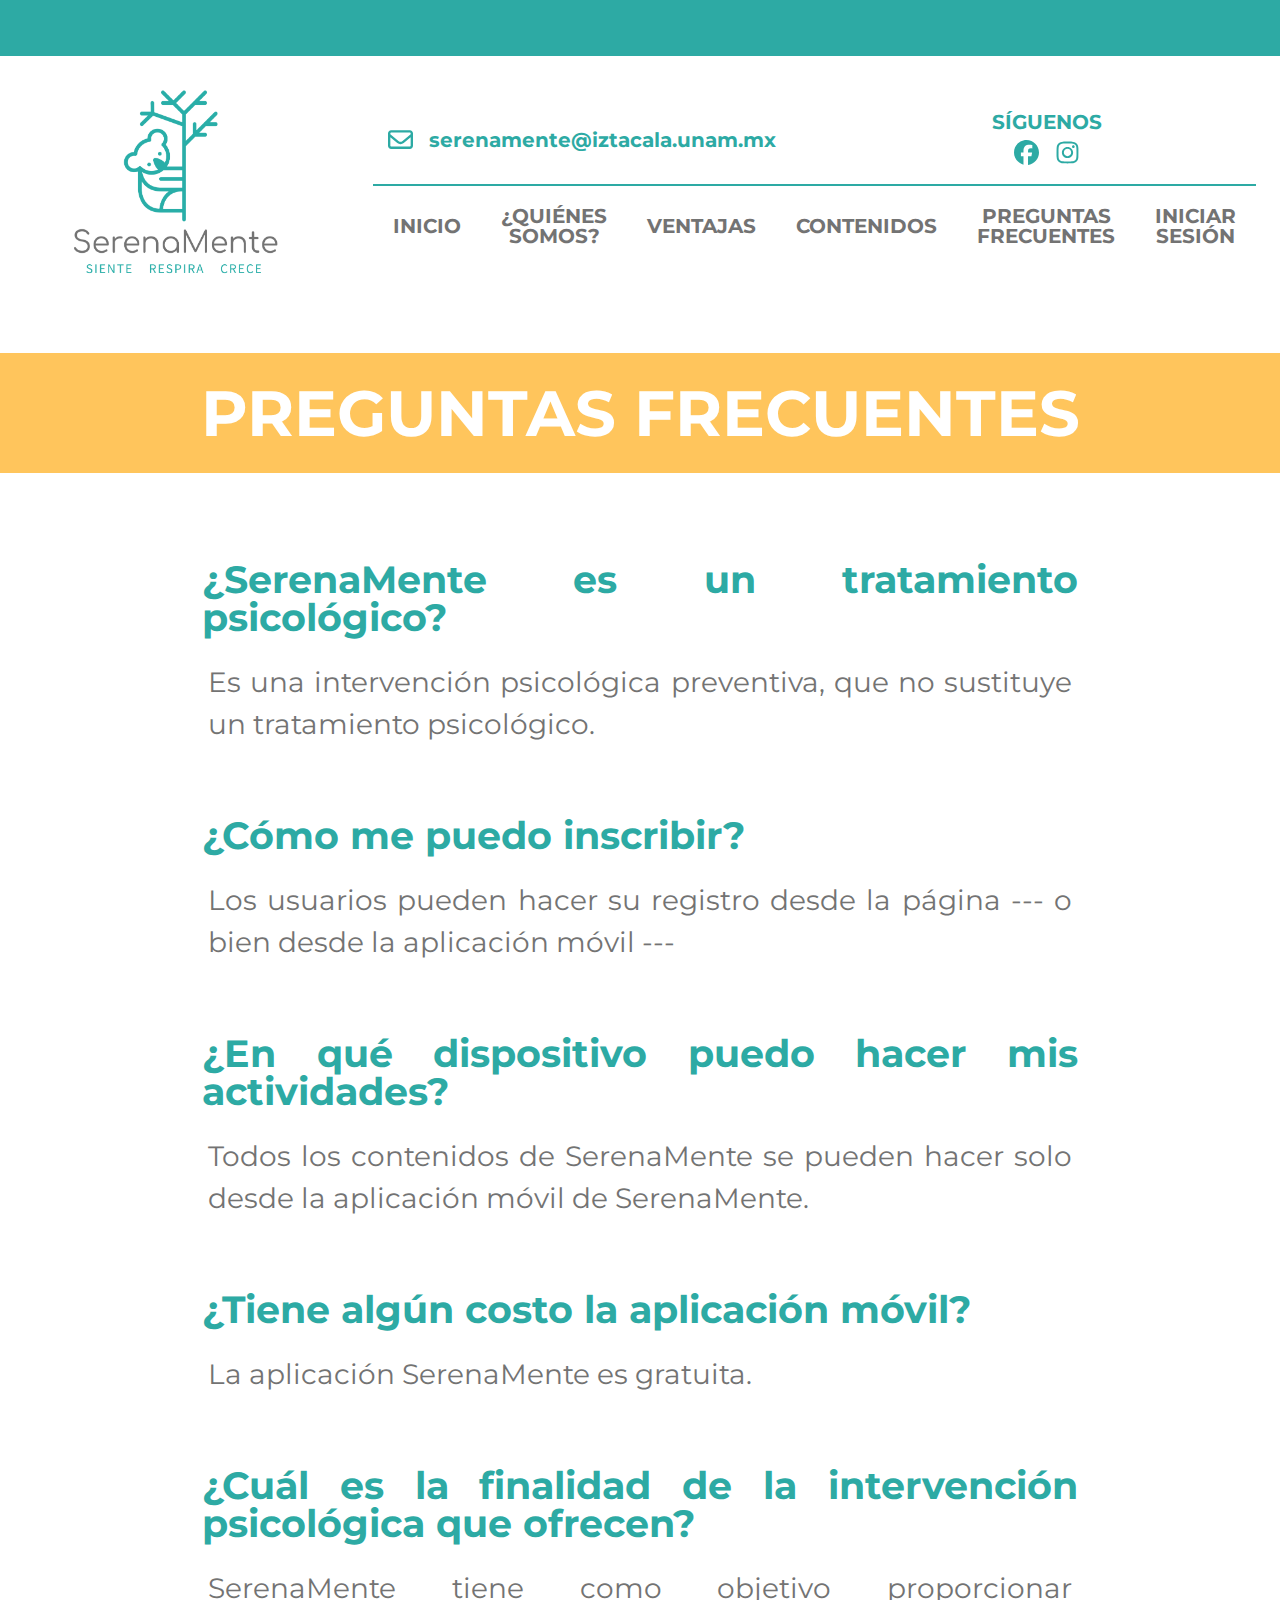
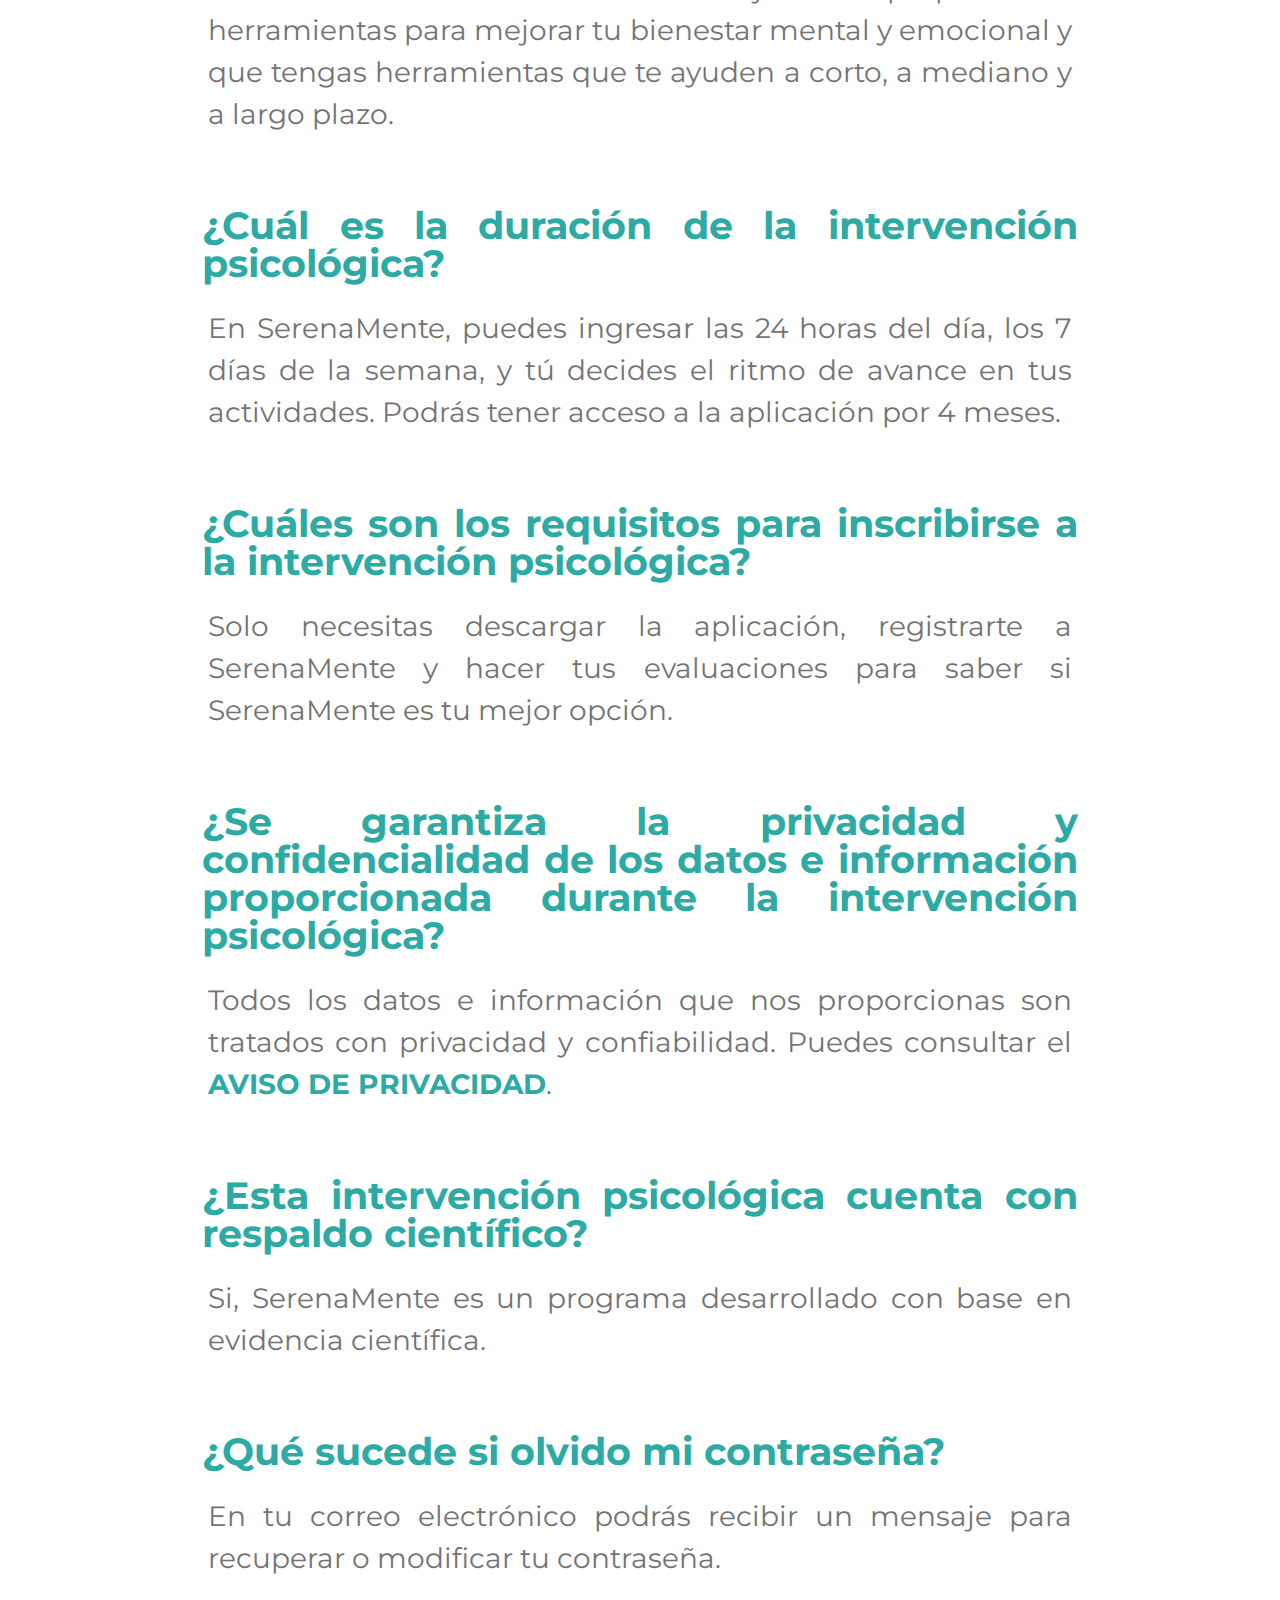
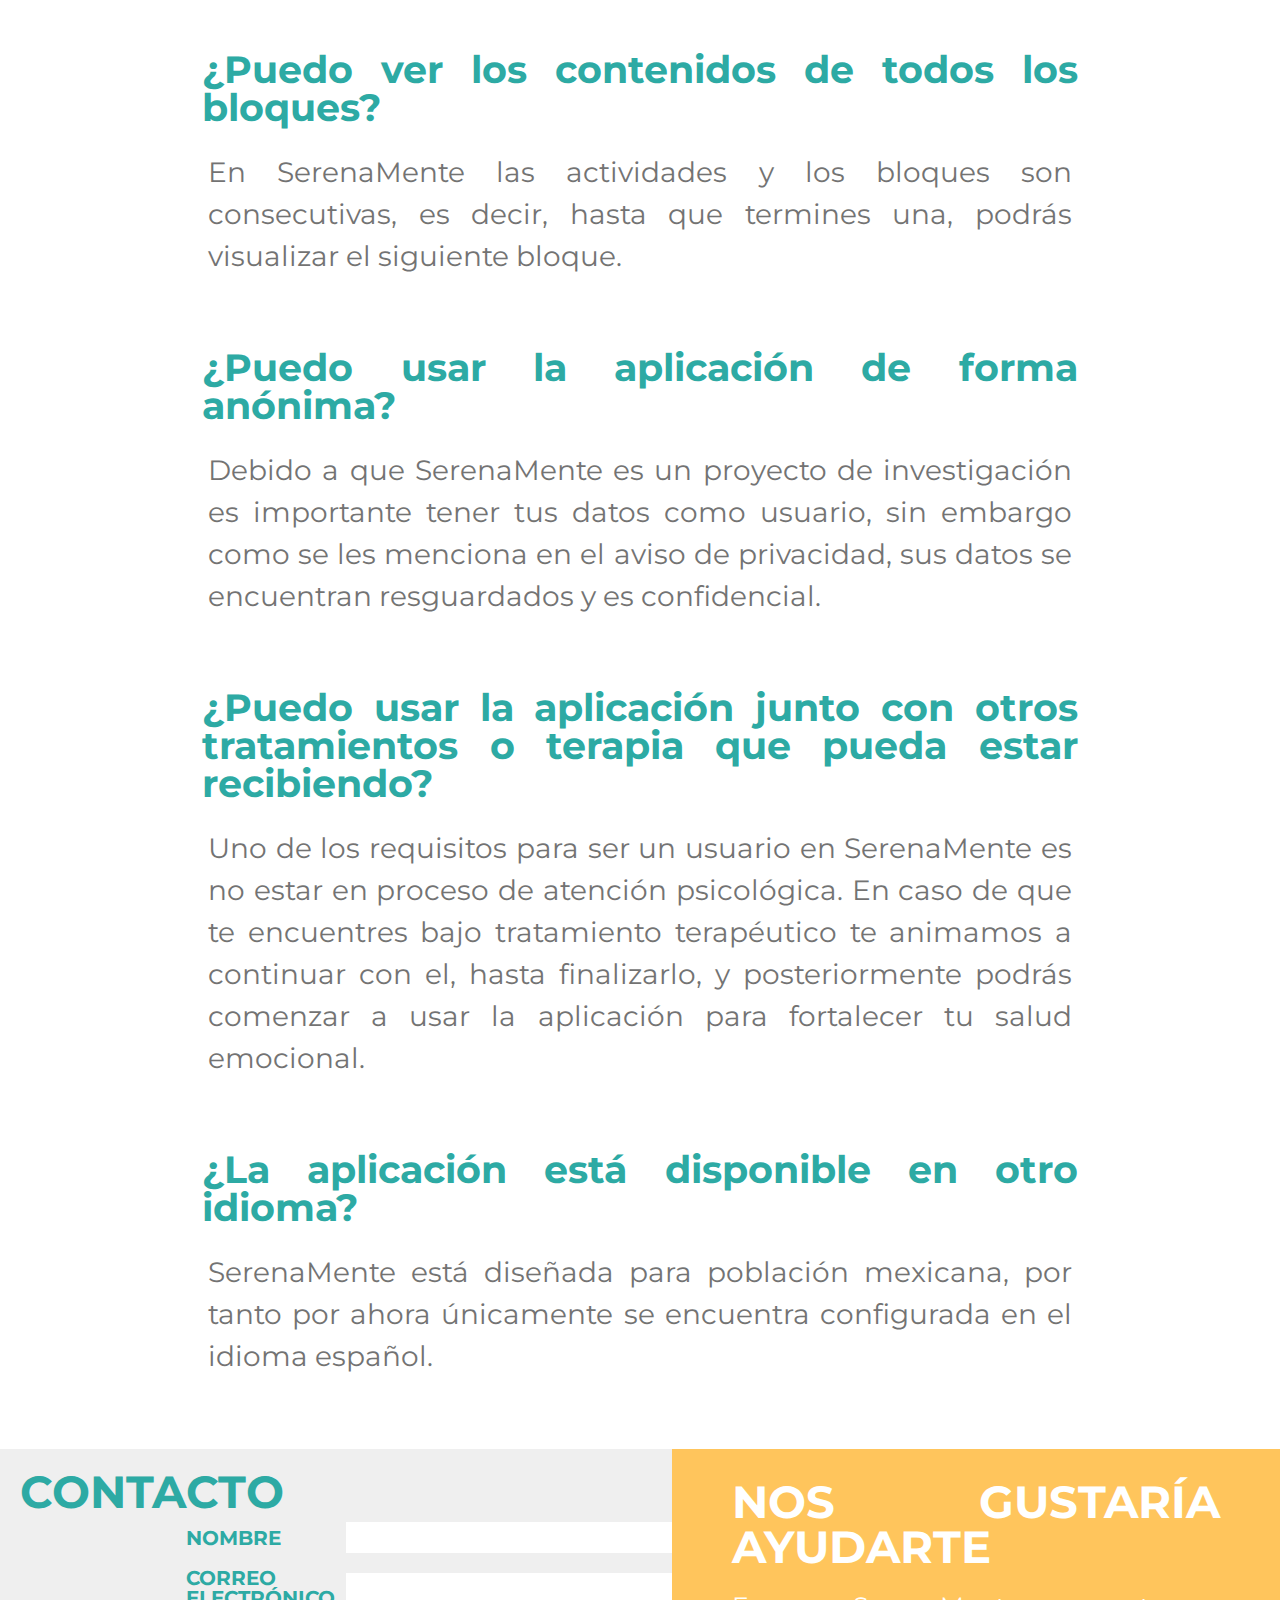
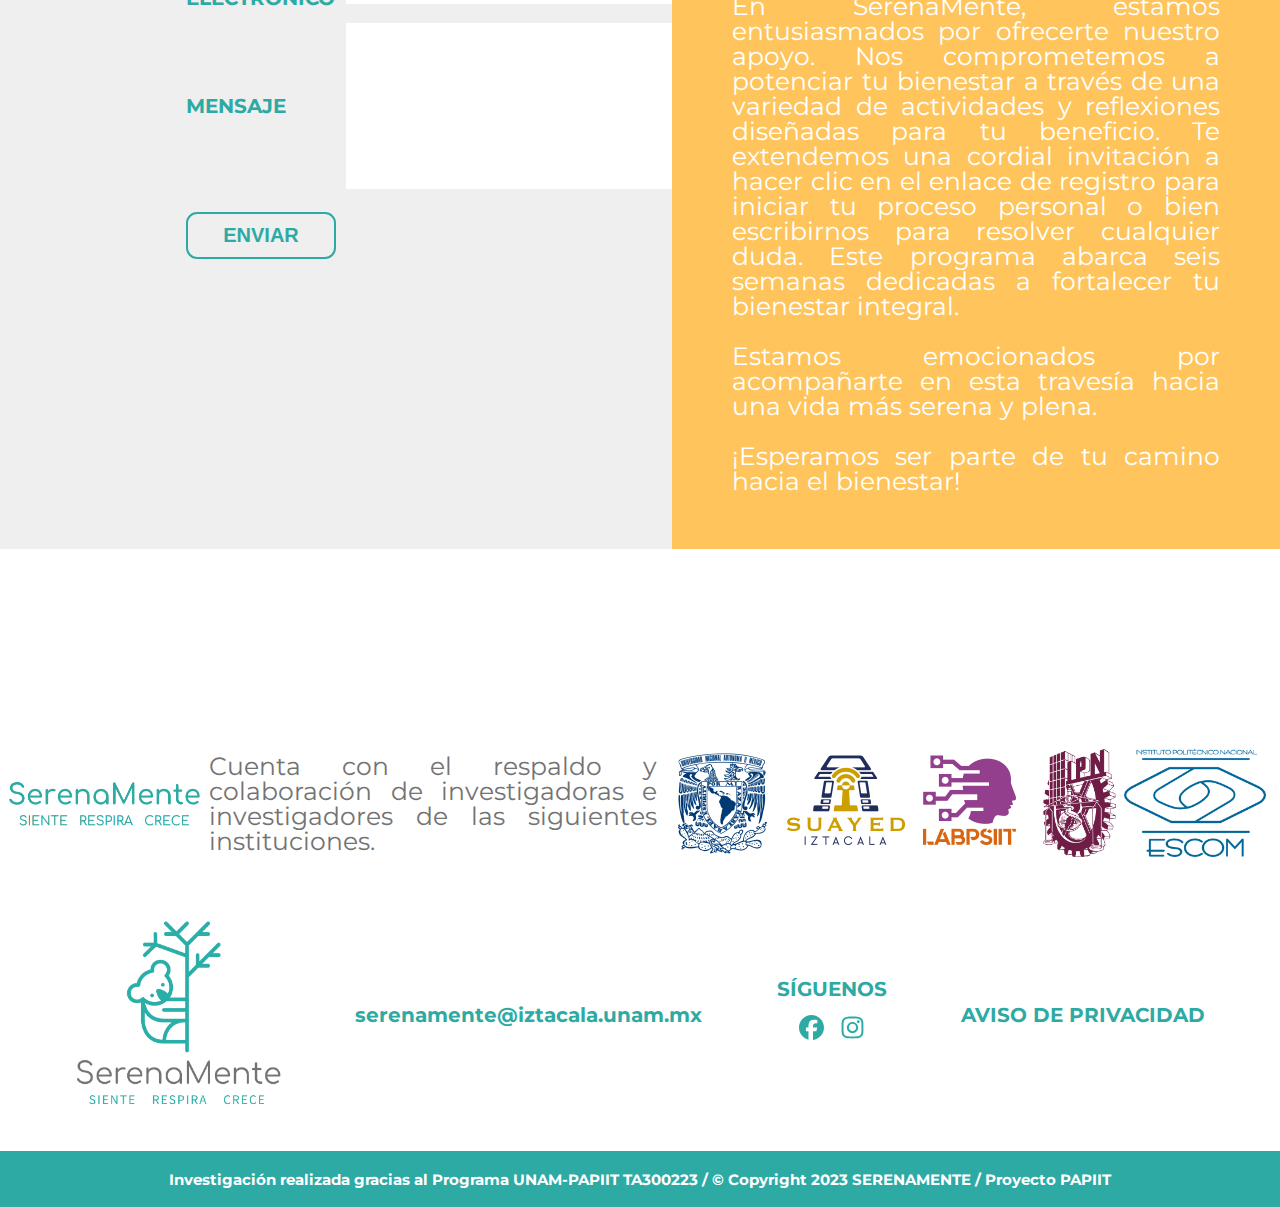
<file: preguntasFrecuentes.html>
<!DOCTYPE html>
<html lang="es">

<head>
    <meta charset="UTF-8">
    <meta name="viewport" content="width=device-width, initial-scale=1.0">
    <meta name="description" content="SerenaMente es una aplicación móvil diseñada por profesionales en salud mental para mejorar el bienestar emocional con herramientas respaldadas por la ciencia.">
    <meta name="keywords" content="Salud mental, Bienestar emocional, Aplicación móvil, Psicología, Ciencias Sociales">
    <meta name="author" content="Cruz Lopez Adrian, Estrada Borja Frida Fernanda, Garcia Mejia Luis Alberto - ESCOM IPN">
    <title>Preguntas Frecuentes</title>
    <link rel="icon" type="image/x-icon" href="./img/LogoSerenaMente.png">
    
    <!--Fuente de Google Fonts-->
    <link rel="preconnect" href="https://fonts.googleapis.com">
    <link rel="preconnect" href="https://fonts.gstatic.com" crossorigin>
    <link href="https://fonts.googleapis.com/css2?family=Montserrat:ital,wght@0,100..900;1,100..900&display=swap"
        rel="stylesheet">
    
    <!--Iconos de Font Awesome-->
    <link rel="stylesheet" href="https://cdnjs.cloudflare.com/ajax/libs/font-awesome/6.0.0-beta3/css/all.min.css">

    <!--Estilos personales-->
    
    <link rel="stylesheet" href="./css/style-index.css">
    <link rel="stylesheet" href="./css/style-slider.css">
    <link rel="stylesheet" href="./css/style-quienesSomos.css">
    <link rel="stylesheet" href="./css/style-ventajas.css">
    <link rel="stylesheet" href="./css/reset.css">
    <link rel="stylesheet" href="./css/style-preguntasFrecuentes.css">
    <link rel="stylesheet" href="./css/style-contenidos.css">
    
</head>

<body>
    <header>
        <div class="rectanguloAzul">
           <!-- <img src="./img/LogoSerenaMente.png" class="logoSerenaMente-nav"> -->
        </div>

        <div class="contenedor-header">

            <div class="contenedor-izquierda-logo">
                <figure>
                    <img src="./img/LogoSerenaMente.png" class="logoSerenaMente" alt="LogoSerenaMente">
                </figure>
            </div>

            <div class="contenedor-derecha">
                <div class="contenedor-derecha-fila-redes">
                    <div class="contenedor-derecha-columna">
                        <ul>
                            <li><img src="./img/envelope-regular.svg" class="redeSociales" alt="iconoCorreo"></li>
                            <li><a
                                    href="mailto:serenamente@iztacala.unam.mx?subject=Asunto del correo">serenamente@iztacala.unam.mx</a>
                            </li>
                        </ul>
                    </div>
                    <div class="contenedor-derecha-columna">
                        <p>SÍGUENOS</p>
                        <ul>
                            <li><a href="https://web.facebook.com/SerenaMenteUNAM" target="_blank"><img
                                        src="./img/facebook.svg" class="redeSociales" alt="Facebook_Serene" /></a></li>
                            <li><a href="https://instagram.com/serenamente_app?igshid=YTQwZjQ0NmI0OA=="
                                    target="_blank"><img src="./img/instagram.svg" class="redeSociales"
                                        alt="Instagram_Serene" /></a></li>
                        </ul>
                    </div>
                    <!--<div class="contenedor-derecha-columna"><a href="#">INICIAR SESIÓN / REGISTRO</a></div>-->
                </div>
                <div class="contenedor-derecha-fila">
                    <div class="contenedor-derecha-columna">
                        <nav class="menu" id="menu">
                            <button class="cerrar-menu" id="cerrar"><i class="fa-solid fa-xmark fa-2x"></i></button>
                            <ul class="menu-lista">
                                <li><a href="./index.html">INICIO</a></li>
                                <li><a href="./quienesSomos.html">¿QUIÉNES SOMOS?</a></li>
                                <li><a href="./ventajas.html">VENTAJAS</a></li>
                                <li><a href="./contenidos.html">CONTENIDOS</a></li>
                                <li><a href="./preguntasFrecuentes.html">PREGUNTAS FRECUENTES</a></li>
                                <li><a href="./login.html">INICIAR SESIÓN</a></li>
                                <!--<li><a href="./evaluacionPrevia.html">EVALUACIÓN PREVIA</a></li>-->
                            </ul>
                        </nav>
                    </div>
                </div>
            </div>
            <button class="abrir-menu" id="abrir"><i class="fa-solid fa-bars fa-2x"></i></button>
        </div>
    </header>

    <main style="margin-top: 40px;">
        
        <div class="rectanguloAmarillo">
            <h1>PREGUNTAS FRECUENTES</h1>
        </div>

        <article>
            <section class="preguntas">
                <h3>¿SerenaMente es un tratamiento psicológico?</h3>
                <p>Es una intervención psicológica preventiva, que no sustituye un tratamiento psicológico.</p>

                <h3>¿Cómo me puedo inscribir?</h3>
                <p>Los usuarios pueden hacer su registro desde la página --- o bien desde la aplicación móvil ---</p>

                <h3>¿En qué dispositivo puedo hacer mis actividades?</h3>
                <p>Todos los contenidos de SerenaMente se pueden hacer solo desde la aplicación móvil de SerenaMente.
                </p>

                <h3>¿Tiene algún costo la aplicación móvil?</h3>
                <p>La aplicación SerenaMente es gratuita.</p>

                <h3>¿Cuál es la finalidad de la intervención psicológica que ofrecen?</h3>
                <p>SerenaMente tiene como objetivo proporcionar herramientas para mejorar tu bienestar mental y
                    emocional y que tengas herramientas que te ayuden a corto, a mediano y a largo plazo.</p>

                <h3>¿Cuál es la duración de la intervención psicológica?</h3>
                <p>En SerenaMente, puedes ingresar las 24 horas del día, los 7 días de la semana, y tú decides el ritmo
                    de avance en tus actividades. Podrás tener acceso a la aplicación por 4 meses.</p>

                <h3>¿Cuáles son los requisitos para inscribirse a la intervención psicológica?</h3>
                <p>Solo necesitas descargar la aplicación, registrarte a SerenaMente y hacer tus evaluaciones para saber
                    si SerenaMente es tu mejor opción.</p>

                <h3>¿Se garantiza la privacidad y confidencialidad de los datos e información proporcionada durante la
                    intervención psicológica?</h3>
                <p>Todos los datos e información que nos proporcionas son tratados con privacidad y confiabilidad.
                    Puedes consultar el <a href="./avisoPrivacidad.html">AVISO DE PRIVACIDAD</a>.</p>

                <h3>¿Esta intervención psicológica cuenta con respaldo científico?</h3>
                <p>Si, SerenaMente es un programa desarrollado con base en evidencia científica.</p>

                <!--<h3>¿Con qué frecuencia puedo revisar la aplicación?
                </h3>
                <p>SerenaMente está disponible durante las 24 horas del día, los siete días de la semana, hasta que
                    termines los seis bloques. De esta forma podrás llevar el programa a tu ritmo, sin embargo te
                    sugerimos que vayas con calma y realices los ejercicios de cada bloque sin prisa, para que puedas
                    reflexionar y asimilar la información proporcionada.
                </p>-->
                <h3>¿Qué sucede si olvido mi contraseña?</h3>
                <p>En tu correo electrónico podrás recibir un mensaje para recuperar o modificar tu contraseña.</p>
                <h3>¿Puedo ver los contenidos de todos los bloques?</h3>
                <p>En SerenaMente las actividades y los bloques son consecutivas, es decir, hasta que termines una,
                    podrás visualizar el siguiente bloque.</p>
                <h3>¿Puedo usar la aplicación de forma anónima?</h3>
                <p>Debido a que SerenaMente es un proyecto de investigación es importante tener tus datos como usuario,
                    sin embargo como se les menciona en el aviso de privacidad, sus datos se encuentran resguardados y
                    es confidencial.</p>
                <h3>¿Puedo usar la aplicación junto con otros tratamientos o terapia que pueda estar recibiendo?
                </h3>
                <p>Uno de los requisitos para ser un usuario en SerenaMente es no estar en proceso de atención
                    psicológica. En caso de que te encuentres bajo tratamiento terapéutico te animamos a continuar con
                    el, hasta finalizarlo, y posteriormente podrás comenzar a usar la aplicación para fortalecer tu
                    salud emocional.
                </p>
                <h3>¿La aplicación está disponible en otro idioma?</h3>
                <p>SerenaMente está diseñada para población mexicana, por tanto por ahora únicamente se encuentra
                    configurada en el idioma español.</p>
            </section>
        </article>

        <div class="contenedorContacto">
            <div class="comentario-cel">
                <h3>NOS GUSTARÍA AYUDARTE</h3>
                <p>En SerenaMente, estamos entusiasmados por ofrecerte nuestro apoyo. Nos comprometemos a potenciar tu
                    bienestar a través de una variedad de actividades y reflexiones diseñadas para tu beneficio. Te
                    extendemos una cordial invitación a hacer clic en el enlace de registro para iniciar tu proceso
                    personal o bien escribirnos para resolver cualquier duda. Este programa abarca seis semanas
                    dedicadas a fortalecer tu bienestar integral.

                    <br><br>Estamos emocionados por acompañarte en esta travesía hacia una vida más serena y plena.
                    <br><br>¡Esperamos ser parte de tu camino hacia el bienestar!
                </p>
            </div>
            <div class="formulario">
                <h3>CONTACTO</h3>
                <form action="" method="post" id="formulario-contacto">
                    <ul>
                        <li><label for="name">NOMBRE</label><input type="text" id="name" name="user_name"
                                class="input" /></li>
                        <li><label for="email">CORREO ELECTRÓNICO</label><input type="text" id="mail" name="user_mail"
                                class="input" /></li>
                        <li><label for="message">MENSAJE</label><textarea name="user_message" id="message" cols="30"
                                rows="10" class="input"></textarea></li>
                    </ul>
                    <input type="submit" value="ENVIAR" class="boton">
                </form>
            </div>
            <div class="comentario">
                <h3>NOS GUSTARÍA AYUDARTE</h3>
                <p>En SerenaMente, estamos entusiasmados por ofrecerte nuestro apoyo. Nos comprometemos a potenciar tu
                    bienestar a través de una variedad de actividades y reflexiones diseñadas para tu beneficio. Te
                    extendemos una cordial invitación a hacer clic en el enlace de registro para iniciar tu proceso
                    personal o bien escribirnos para resolver cualquier duda. Este programa abarca seis semanas
                    dedicadas a fortalecer tu bienestar integral.

                    <br><br>Estamos emocionados por acompañarte en esta travesía hacia una vida más serena y plena.
                    <br><br>¡Esperamos ser parte de tu camino hacia el bienestar!
                </p>
            </div>
        </div>

        <section  id="gallery" class="gallery">
            <nav class="gallery-navigation">
                <button class="nav-button prev-button"><span>&#129092;</span></button>
                <button class="nav-button next-button"><span>&#129094;</span></button>
            </nav>
        </section>

        <section>
            <div class="section-flex-container">
                <div>
                    <img src="./img/letrasLogo.png" class="letras-logo" alt="letrasLogoSerenaMente">
                </div>
                <div class="respaldo-div">
                    <p>Cuenta con el respaldo y
                        colaboración de investigadoras e investigadores de las siguientes instituciones.
                    </p>
                </div>
                <div>
                    <ul>
                        <li><a href="https://labpsiit.iztacala.unam.mx/" target="_blank"><img
                                    src="./img/cropped-logos2_-copia.png" width="365px" height="108px"
                                    alt="UNAM - SUAYED - LABPSIIT" id="logoSuayed"></a></li>
                    </ul>
                </div>
                <div>
                    <ul>
                        <li><a href="https://www.ipn.mx/" target="_blank"><img src="./img/LOGO POLI PANTONE 222 C.png"
                                    width="73px" height="108px" alt="Instituto Politécnico Nacional" id="logoIPN"></a></li>
                        <li><a href="https://www.escom.ipn.mx/" target="_blank"><img src="./img/escudoESCOM.png"
                                    width="142px" height="108px" alt="Escuela Superior de Cómputo" id="logoESCOM"></a></li>
                    </ul>
                </div>
            </div>
        </section>

    </main>

    <footer>
        <div class="contenedorFooter">
            <div><div><img src="./img/LogoSerenaMente.png" width="206px" height="190px" class="logoFotter" alt="LogoSerenaMente"></div></div>
            <div><a
                    href="mailto:serenamente@iztacala.unam.mx?subject=Asunto del correo">serenamente@iztacala.unam.mx</a>
            </div>
            <div>
                <p>SÍGUENOS</p>
                <ul>
                    <li><a href="https://web.facebook.com/SerenaMenteUNAM" target="_blank"><img src="./img/facebook.svg"
                                class="redeSociales" alt="Facebook_Serene" /></a></li>
                    <li><a href="https://instagram.com/serenamente_app?igshid=YTQwZjQ0NmI0OA==" target="_blank"><img
                                src="./img/instagram.svg" class="redeSociales" alt="Instagram_Serene" /></a>
                    </li>
                </ul>
            </div>
            <div><a href="./avisoPrivacidad.html">AVISO DE PRIVACIDAD</a></div>
        </div>

        <div class="rectanguloAzul">
            <p>Investigación realizada gracias al Programa UNAM-PAPIIT TA300223 / &copy Copyright 2023 SERENAMENTE /
                Proyecto
                PAPIIT</p>
        </div>
    </footer>

    <script src="./scripts/script-slider.js"></script>

</body>

</html>
</file>
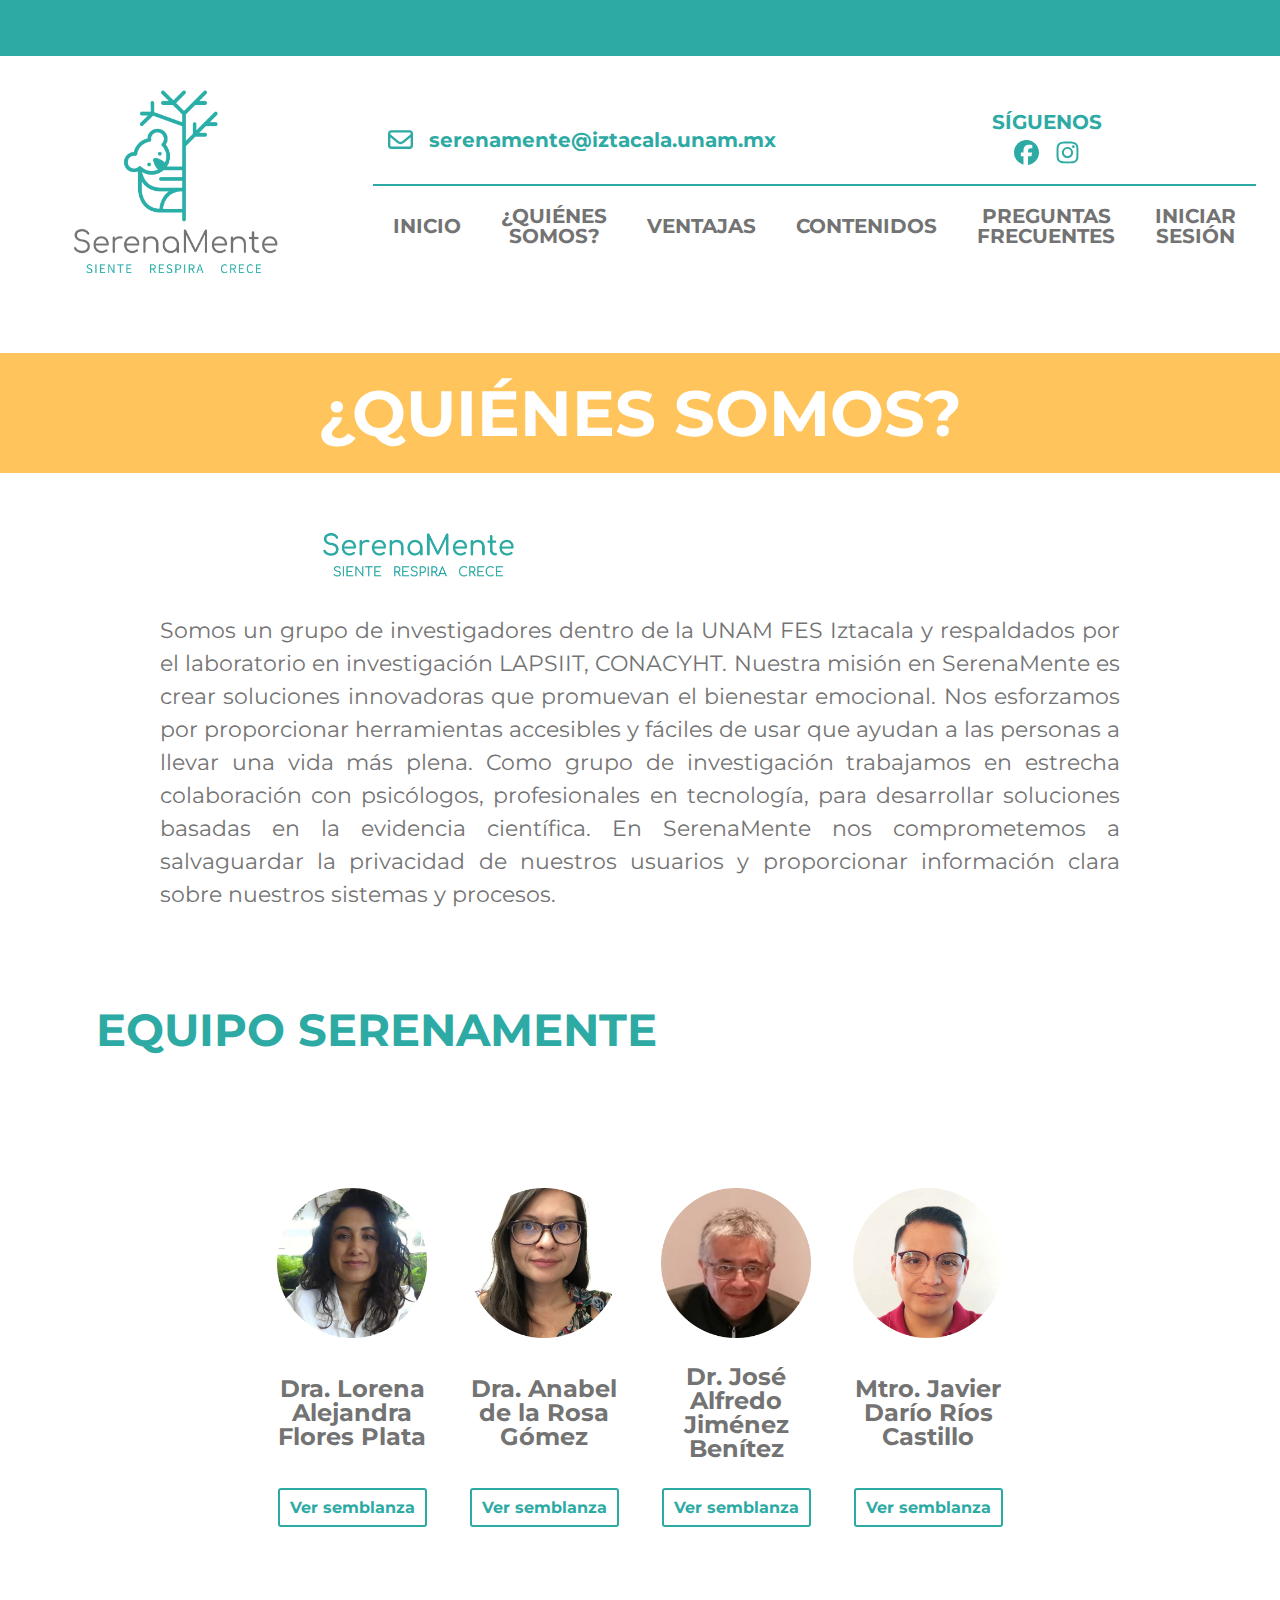
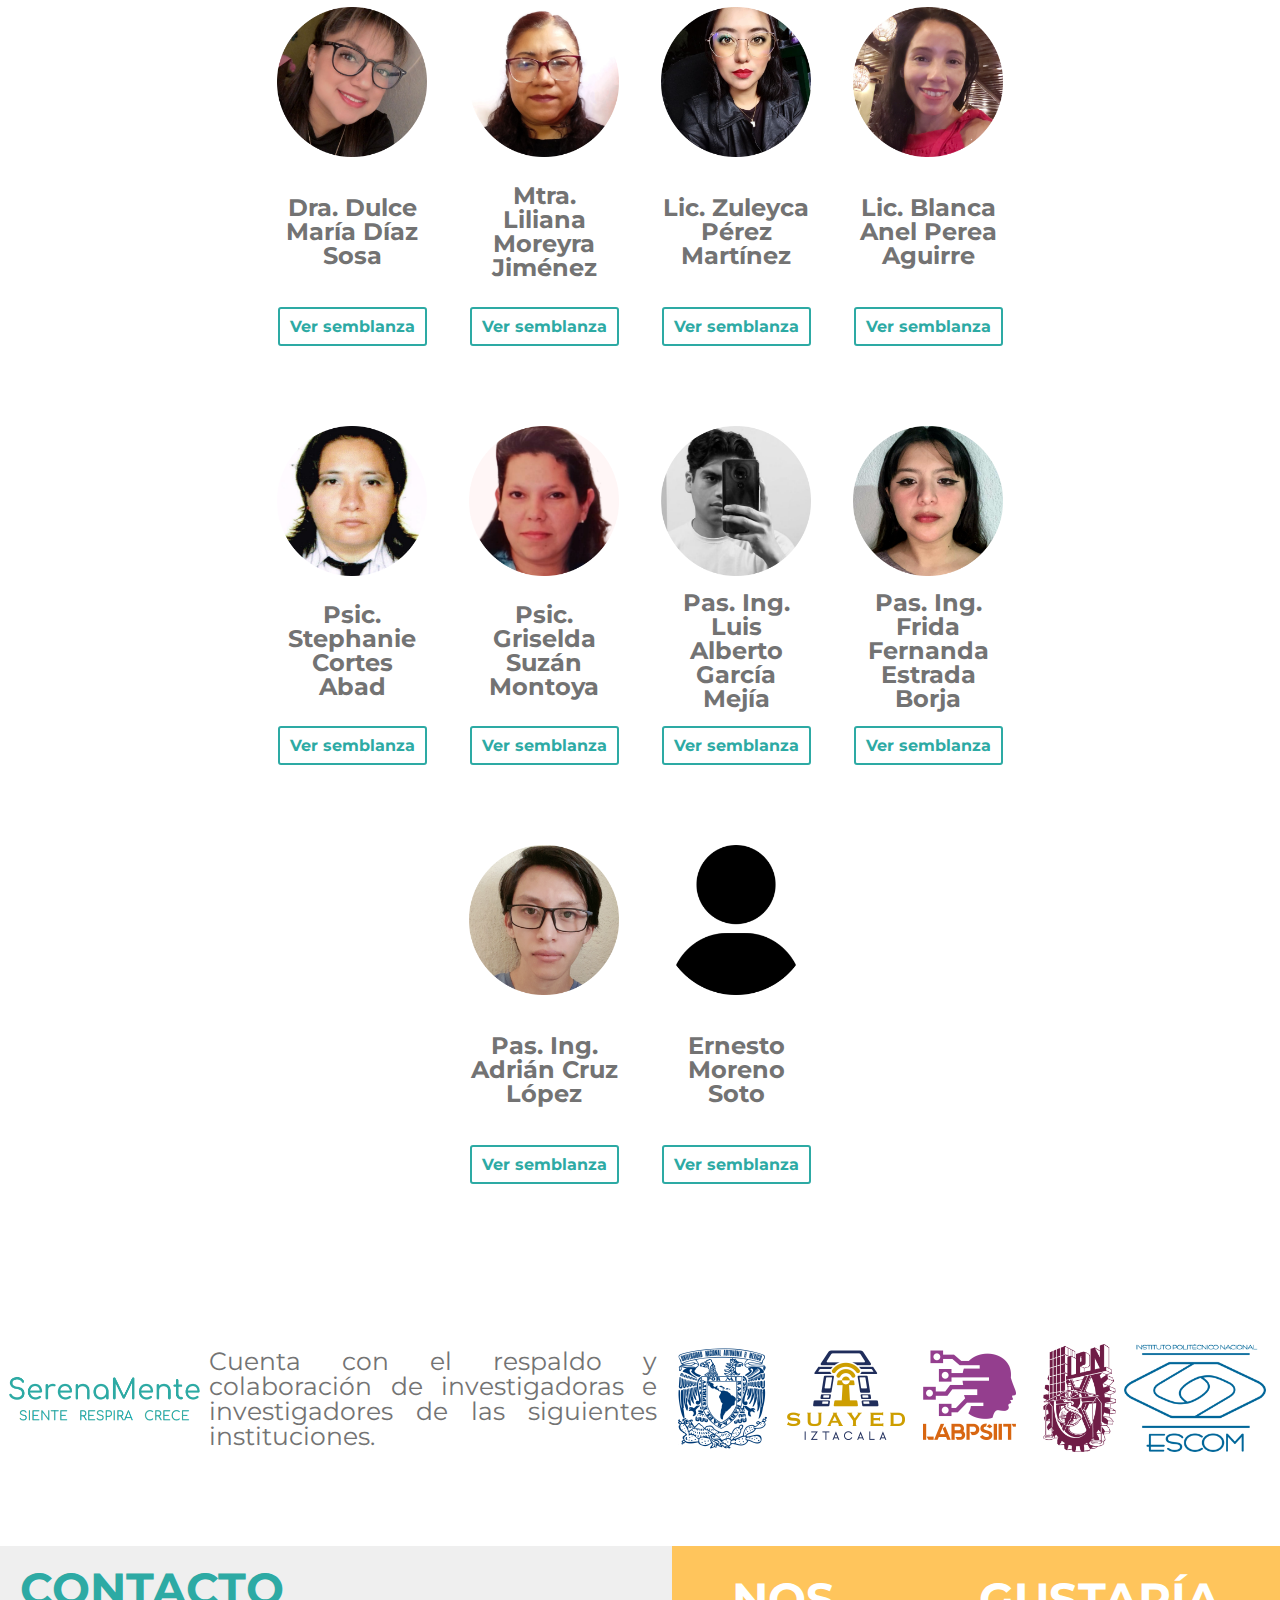
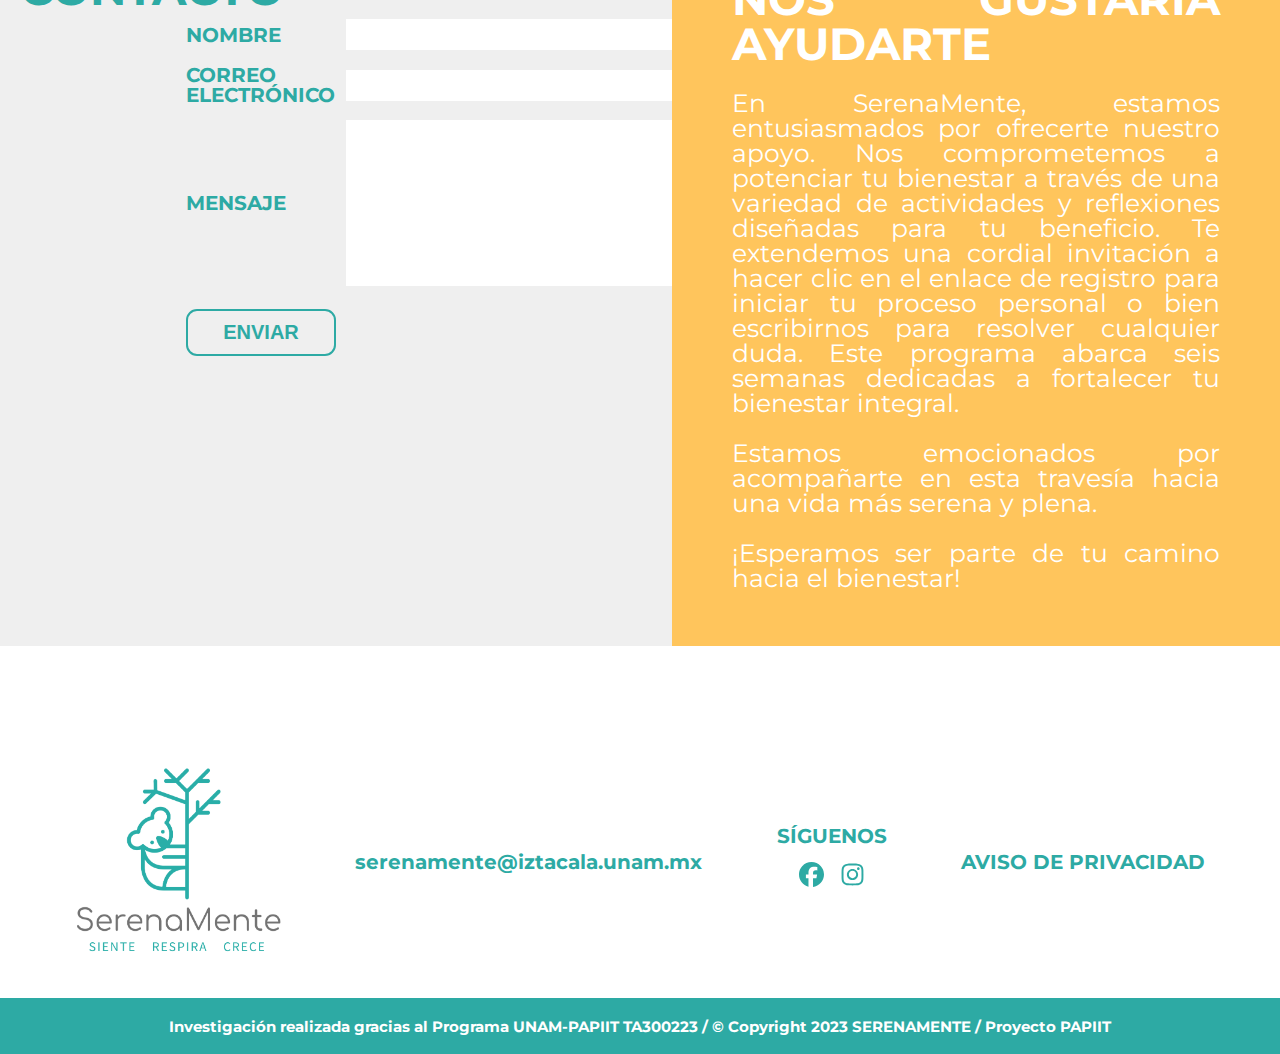
<file: quienesSomos.html>
<!DOCTYPE html>
<html lang="es">

<head>
    <meta charset="UTF-8">
    <meta name="viewport" content="width=device-width, initial-scale=1.0">
    <meta name="description" content="SerenaMente es una aplicación móvil diseñada por profesionales en salud mental para mejorar el bienestar emocional con herramientas respaldadas por la ciencia.">
    <meta name="keywords" content="Salud mental, Bienestar emocional, Aplicación móvil, Psicología, Ciencias Sociales">
    <meta name="author" content="Cruz Lopez Adrian, Estrada Borja Frida Fernanda, Garcia Mejia Luis Alberto - ESCOM IPN">
    <title>¿Quénes Somos?</title>
    <link rel="icon" type="image/x-icon" href="./img/LogoSerenaMente.png">

    <!--Fuente de Google Fonts-->
    <link rel="preconnect" href="https://fonts.googleapis.com">
    <link rel="preconnect" href="https://fonts.gstatic.com" crossorigin>
    <link href="https://fonts.googleapis.com/css2?family=Montserrat:ital,wght@0,100..900;1,100..900&display=swap"
        rel="stylesheet">

    <!--Iconos de Font Awesome-->
    <link rel="stylesheet" href="https://cdnjs.cloudflare.com/ajax/libs/font-awesome/6.0.0-beta3/css/all.min.css">

    <!--Estilos personales-->
    <link rel="stylesheet" href="./css/slider.css">
    <link rel="stylesheet" href="./css/style-index.css">
    <link rel="stylesheet" href="./css/style-slider.css">
    <link rel="stylesheet" href="./css/style-quienesSomos.css">
    <link rel="stylesheet" href="./css/reset.css">

</head>

<body>
    <header>
        <div class="rectanguloAzul">
            <!-- <img src="./img/LogoSerenaMente.png" class="logoSerenaMente-nav"> -->
        </div>

        <div class="contenedor-header">

            <div class="contenedor-izquierda-logo">
                <figure>
                    <img src="./img/LogoSerenaMente.png" class="logoSerenaMente" alt="LogoSerenaMente">
                </figure>
            </div>

            <div class="contenedor-derecha">
                <div class="contenedor-derecha-fila-redes">
                    <div class="contenedor-derecha-columna">
                        <ul>
                            <li><img src="./img/envelope-regular.svg" class="redeSociales" alt="iconoCorreo"></li>
                            <li><a
                                    href="mailto:serenamente@iztacala.unam.mx?subject=Asunto del correo">serenamente@iztacala.unam.mx</a>
                            </li>
                        </ul>
                    </div>
                    <div class="contenedor-derecha-columna">
                        <p>SÍGUENOS</p>
                        <ul>
                            <li><a href="https://web.facebook.com/SerenaMenteUNAM" target="_blank"><img
                                        src="./img/facebook.svg" class="redeSociales" alt="Facebook_Serene" /></a></li>
                            <li><a href="https://instagram.com/serenamente_app?igshid=YTQwZjQ0NmI0OA=="
                                    target="_blank"><img src="./img/instagram.svg" class="redeSociales"
                                        alt="Instagram_Serene" /></a></li>
                        </ul>
                    </div>
                    <!--<div class="contenedor-derecha-columna"><a href="#">INICIAR SESIÓN / REGISTRO</a></div>-->
                </div>
                <div class="contenedor-derecha-fila">
                    <div class="contenedor-derecha-columna">
                        <nav class="menu" id="menu">
                            <button class="cerrar-menu" id="cerrar"><i class="fa-solid fa-xmark fa-2x"></i></button>
                            <ul class="menu-lista">
                                <li><a href="./index.html">INICIO</a></li>
                                <li><a href="./quienesSomos.html">¿QUIÉNES SOMOS?</a></li>
                                <li><a href="./ventajas.html">VENTAJAS</a></li>
                                <li><a href="./contenidos.html">CONTENIDOS</a></li>
                                <li><a href="./preguntasFrecuentes.html">PREGUNTAS FRECUENTES</a></li>
                                <li><a href="./login.html">INICIAR SESIÓN</a></li>
                                <!--<li><a href="./evaluacionPrevia.html">EVALUACIÓN PREVIA</a></li>-->
                            </ul>
                        </nav>
                    </div>
                </div>
            </div>
            <button class="abrir-menu" id="abrir"><i class="fa-solid fa-bars fa-2x"></i></button>
        </div>
    </header>

    <main style="margin-top: 40px;">
        <div class="rectanguloAmarillo">
            <h1>¿QUIÉNES SOMOS?</h1>
        </div>

        <article>
            <figure class="contenedorLetrasLogo">
                <img src="./img/letrasLogo.png" alt="SerenaMente" class="letrasLogo">
            </figure>
            <section>
                <p>Somos un grupo de investigadores dentro de la UNAM FES Iztacala y respaldados por el laboratorio en
                    investigación LAPSIIT, CONACYHT. Nuestra misión en SerenaMente es crear soluciones innovadoras que
                    promuevan el bienestar emocional. Nos esforzamos por proporcionar herramientas accesibles y fáciles
                    de usar que ayudan a las personas a llevar una vida más plena. Como grupo de investigación
                    trabajamos en estrecha colaboración con psicólogos, profesionales en tecnología, para desarrollar
                    soluciones basadas en la evidencia científica. En SerenaMente nos comprometemos a salvaguardar la
                    privacidad de nuestros usuarios y proporcionar información clara sobre nuestros sistemas y procesos.
                </p>
            </section>
        </article>

        <section>
            <h1>EQUIPO SERENAMENTE</h1>
            <div class="contenedor-grid">
                <div class="celda"><img src="./fotos equipo/lorena.png" alt="Dra. Lorena Alejandra Flores Plata">
                    <div class="contenedor-nombre">
                        <h2>Dra. Lorena Alejandra Flores Plata</h2>
                    </div>
                    <button onclick="window.modal1.showModal();" class="ov-btn-slide-top">Ver semblanza</button>
                    <dialog class="conteiner-modal" id="modal1">
                        <h2>Dra. Lorena Alejandra Flores Plata</h2>
                        <p style="text-align: justify;">Doctora en Psicología y Salud por la Universidad Nacional
                            Autónoma de México. Profesora de carrera asociada C de tiempo completo en la Facultad de
                            Estudios Superiores Iztacala, del programa Subprograma de Incorporación de Jóvenes
                            Académicos de Carrera. Docente en el SUAyED desde hace 11 años en módulos metodológicos,
                            clínicos y de la salud. <br><br>
                            Actualmente forma parte del Laboratorio de Psicología e Innovación Tecnológico (LABPSIIT) y
                            es responsable del proyecto PAPIIT: Aceptación y utilidad clínica de una intervención de
                            telepsicología autoaplicada para la promoción del bienestar como elemento de prevención en
                            salud mental. <br><br>
                            En sus líneas de trabajo están la incorporación de tecnologías a la salud mental,
                            convivencia escolar, las emociones y el bienestar. Es coautora de libros en UNAM, SEP y
                            Santillana, artículos científicos y de difusión en convivencia, educación a distancia y
                            tratamientos psicológicos; ponente en diversos eventos, congresos nacionales e
                            internacionales. Forma parte del Sistema Nacional de Investigadores de México.
                        </p>
                        <button onclick="window.modal1.close();" class="ov-btn-slide-top">Cerrar</button>
                    </dialog>
                </div>
                <div class="celda"><img src="./fotos equipo/anabel.png" alt="Dra. Anabel de la Rosa Gómez">
                    <div class="contenedor-nombre">
                        <h2>Dra. Anabel de la Rosa Gómez</h2>
                    </div>
                    <button onclick="window.modal2.showModal();" class="ov-btn-slide-top">Ver semblanza</button>
                    <dialog class="conteiner-modal" id="modal2">
                        <h2>Dra. Anabel de la Rosa Gómez</h2>
                        <p style="text-align: justify;">Doctora en Psicología por la Universidad Nacional Autónoma de
                            México. Profesora titular B de tiempo completo adscrita a la licenciatura en Psicología del
                            Sistema de Universidad Abierta y Educación a Distancia (SUAyED). Coordinadora de Educación a
                            Distancia de la Facultad de Estudios Superiores Iztacala, UNAM. <br><br>
                            Responsable académica del Laboratorio de Psicología e Innovación Tecnológica- LABPSIIT- y
                            del Centro de Apoyo Psicológico y Educativo a Distancia (CAPED). Miembro del Sistema
                            Nacional de Investigadores, Nivel I. Responsable técnica del proyecto CONACyT PRONACES SALUD
                            MENTAL, 1401. Sus líneas de investigación: telepsicología, evaluación de intervenciones
                            psicológicas digitales para la salud mental, vulnerabilidad al trauma.
                        </p>
                        <button onclick="window.modal2.close();" class="ov-btn-slide-top">Cerrar</button>
                    </dialog>
                </div>
                <div class="celda"><img src="./fotos equipo/jose.png" alt="Dr. José Alfredo Jiménez Benítez">
                    <div class="contenedor-nombre">
                        <h2>Dr. José Alfredo Jiménez Benítez</h2>
                    </div>
                    <button onclick="window.modal3.showModal();" class="ov-btn-slide-top">Ver semblanza</button>
                    <dialog class="conteiner-modal" id="modal3">
                        <h2>Dr. José Alfredo Jiménez Benítez</h2>
                        <p style="text-align: justify;">Ingeniero en Electrónica con especialidad en Sistemas Digitales
                            y Computadoras (UAM-Azcapotzalco) <br><br>
                            Maestro en Tecnología Avanzada con especialidad en Tiempo Real y Control (IPN)
                            Doctor en Tecnología Avanzada con especialidad en Sistemas (IPN) <br><br>
                            Diplomado en Formación Docente en el 2008 (IPN) <br><br>
                            Diplomado en Formación Docente basado en Competencias en 2011 (IPN) <br><br>
                            Diplomado en Inteligencia Emocional en 2017 (IPN) <br><br>
                            Licenciado en Psicología (UNAM) <br><br>
                            Diplomado en educación híbrida en 2022 (IPN) <br><br>
                            Diplomado en recursos didácticos digitales en 2023 (IPN) </p>
                        <button onclick="window.modal3.close();" class="ov-btn-slide-top">Cerrar</button>
                    </dialog>
                </div>
                <div class="celda"><img src="./fotos equipo/javier.png" alt="Mtro. Javier Darío Ríos Castillo">
                    <div class="contenedor-nombre">
                        <h2>Mtro. Javier Darío Ríos Castillo</h2>
                    </div>
                    <button onclick="window.modal4.showModal();" class="ov-btn-slide-top">Ver semblanza</button>
                    <dialog class="conteiner-modal" id="modal4">
                        <h2>Mtro. Javier Darío Ríos Castillo</h2>
                        <p style="text-align: justify;">Candidato a Doctor en Ciencias Médicas por la Universidad
                            Nacional Autónoma de México en la Facultad de Medicina de la misma institución. Su
                            investigación se enfoca en la prevención del consumo nocivo de sustancias y promoción de la
                            salud mental en varones. <br><br>
                            Profesor de Asignatura "A" de la Licenciatura en Psicología del Sistema de Universidad
                            Abierta y Educación a Distancia de la UNAM, miembros de los claustros de Psicología Clínica
                            y Psicología en el Campo de Salud de la misma entidad académica. <br><br>
                            Maestro en Psicología de las Adicciones con formación primaria en Psicología Clínica. Tiene
                            experiencia en diferentes escenarios dirigidos al cuidado de la salud mental: desde atención
                            telefónica en crisis, pasando por el trabajo en comunidades con adolescentes en situación de
                            riesgo, en hospitales con pacientes de enfermedades crónicas y sus familiares, así como en
                            centros de atención de prevención de las adicciones de la Ciudad de México y el Estado de
                            México. <br><br>
                            Psicoterapeuta en práctica privada para el tratamiento ambulatorio de personas con
                            trastornos adictivos con un enfoque de género centrado en la salud mental y el efecto de los
                            mandatos masculinos en esta. Consultor externo para empresas en el campo de la comunicación
                            y capacitación en temas de salud mental.
                        </p>
                        <button onclick="window.modal4.close();" class="ov-btn-slide-top">Cerrar</button>
                    </dialog>
                </div>
                <div class="celda"><img src="./fotos equipo/dulce.png" alt="Dra. Dulce María Díaz Sosa">
                    <div class="contenedor-nombre">
                        <h2>Dra. Dulce María Díaz Sosa</h2>
                    </div>
                    <button onclick="window.modal5.showModal();" class="ov-btn-slide-top">Ver semblanza</button>
                    <dialog class="conteiner-modal" id="modal5">
                        <h2>Dra. Dulce María Díaz Sosa</h2>
                        <p style="text-align: justify;">Doctora en Psicología y Salud por la Facultad de Psicología,
                            UNAM. Colaboración en diversos proyectos de investigación nacional e internacionales. Las
                            principales líneas de investigación son: factores psicosociales de cuidadores primarios de
                            personas con Traumatismo Craneoencefálico, prevención y atención del VIH en mujeres y
                            población clave, atención de la salud mental en profesionales de la salud frente al
                            COVID-19. Docente desde hace siete años en diferentes universidades: Alliant International
                            University, Universidad de Londres y Universidad Autónoma Metropolitana. Co-autora de 15
                            artículos de investigación y autora de dos artículos y un capítulo de libro; ponente en
                            diversos congresos nacionales e internacionales; invitada por la Secretaría de Salud,
                            CENSIDA, para el desarrollo de contenido del módulo de consejería de la guía nacional de
                            atención a la otorgación de profilaxis pre-exposición. Actualmente posdoctorante en la
                            Facultad de Estudios Superiores Iztacala, UNAM, con un proyecto sobre una intervención
                            enfocada en el trauma en mujeres víctimas de abuso sexual.
                        </p>
                        <button onclick="window.modal5.close();" class="ov-btn-slide-top">Cerrar</button>
                    </dialog>
                </div>
                <div class="celda"><img src="./fotos equipo/liliana.png" alt="Mtra. Liliana Moreyra Jiménez">
                    <div class="contenedor-nombre">
                        <h2>Mtra. Liliana Moreyra Jiménez</h2>
                    </div>
                    <button onclick="window.modal6.showModal();" class="ov-btn-slide-top">Ver semblanza</button>
                    <dialog class="conteiner-modal" id="modal6">
                        <h2>Mtra. Liliana Moreyra Jiménez</h2>
                        <p style="text-align: justify;">Licenciada en psicología por la Facultad de Psicología de la
                            UNAM. Maestría en Ciencias de la Educación con especialidad en docencia por ETAC - UDEMEX.
                            Profesora de la Licenciatura en psicología SUAyED en la Facultad de Estudios Superiores
                            Iztacala - UNAM en las áreas de psicología de la salud y psicología clínica. Experiencia en
                            la aplicación de las tecnologías de la información en el campo de psicología clínica y
                            educativa, en el desarrollo de ambientes virtuales de aprendizaje, realidad virtual y en
                            enseñanza en educación a distancia. En el área de psicología clínica se ha enfocado en temas
                            como: evaluación psicológica, trastornos de ansiedad, tratamiento cognitivo conductual,
                            intervención breve basado en enfoque en psicología positiva, resiliencia y en el campo de la
                            psicología de la salud en temas relacionados con promoción de la salud y prevención de la
                            enfermedad.
                        </p>
                        <button onclick="window.modal6.close();" class="ov-btn-slide-top">Cerrar</button>
                    </dialog>
                </div>
                <div class="celda"><img src="./fotos equipo/zuleyca.png" alt="Lic. Zuleyca Pérez Martínez">
                    <div class="contenedor-nombre">
                        <h2>Lic. Zuleyca Pérez Martínez</h2>
                    </div>
                    <button onclick="window.modal7.showModal();" class="ov-btn-slide-top">Ver semblanza</button>
                    <dialog class="conteiner-modal" id="modal7">
                        <h2>Lic. Zuleyca Pérez Martínez</h2>
                        <p style="text-align: justify;">Licenciada en psicología por la Universidad Nacional Autónoma de
                            México (UNAM), FES Iztacala. Actualmente es colaboradora en los proyectos “Idoneidad,
                            utilidad clínica y aceptabilidad de una intervención transdiagnóstica vía internet para el
                            tratamiento de trastornos emocionales y derivados del estrés y trauma”, “Aceptación y
                            utilidad clínica de una intervención de telepsicología autoaplicada para la promoción del
                            bienestar como elemento de prevención en salud mental” y “Sistema modular autogestivo en
                            línea para la promoción del bienestar; una intervención desde la psicología positiva”. Así
                            mismo, ha desarrollado y planeado un proyecto de “Bienestar psicológico para personas con
                            hipertensión” y “taller para padres: crianza con amor en tiempos de contingencia”. <br><br>
                            Licenciada en Idiomas Europeos, por parte del Instituto de Estudios Superiores Dante
                            Alighieri (IESDA), Tlaxcala. Se ha desempeñado como docente, traductora, promotora cultural
                            y en el rescate y preservación de la lengua Otomí. <br><br>
                            Ha sido traductora del catálogo “Xochitiotzin, Cien años. Muralista forjado en Puebla” y ha
                            escrito el cuento “¿sueño utópico?” ganador del primer lugar del Premio 2012 de Divulgación
                            Escrita de la Ciencia y la Técnica para Jóvenes.
                        </p>
                        <button onclick="window.modal7.close();" class="ov-btn-slide-top">Cerrar</button>
                    </dialog>
                </div>
                <div class="celda"><img src="./fotos equipo/anel.png" alt="Blanca Anel Perea Aguirre">
                    <div class="contenedor-nombre">
                        <h2>Lic. Blanca Anel Perea Aguirre</h2>
                    </div>
                    <button onclick="window.modal8.showModal();" class="ov-btn-slide-top">Ver semblanza</button>
                    <dialog class="conteiner-modal" id="modal8">
                        <h2>Lic. Blanca Anel Perea Aguirre</h2>
                        <p style="text-align: justify;">Licenciada en psicología por la FES Iztacala UNAM, diplomada
                            como intructora en mindfulness por el Instituto Mexicano de Mindfulness, colaboradora en el
                            desarrollo de contenidos digitales de atención y prevención como SerenaMente, Intervención
                            en línea cognitivo conductual centrada en el trauma en mujeres adultas, asesora terapeuta en
                            e-moción, CAPED y Proyecto Xtab para la prevención de suicidio en adolescentes, ha diseñado
                            y aplicado diversos talleres para organizaciones y escuelas. Ha participado como
                            colaboradora en escritos de divulgación científica.
                        </p>
                        <button onclick="window.modal8.close();" class="ov-btn-slide-top">Cerrar</button>
                    </dialog>
                </div>
                <div class="celda"><img src="./fotos equipo/steph.png" alt="Blanca Anel Perea Aguirre">
                    <div class="contenedor-nombre">
                        <h2>Psic. Stephanie Cortes Abad</h2>
                    </div>
                    <button onclick="window.modal9.showModal();" class="ov-btn-slide-top">Ver semblanza</button>
                    <dialog class="conteiner-modal" id="modal9">
                        <h2>Psic. Stephanie Cortes Abad</h2>
                        <p style="text-align: justify;">
                            En el ámbito de la salud, realizó una participación aplicando un taller sobre Mejoramiento
                            de la Calidad de Vida con Hábitos Saludables como factor preventivo de la depresión en
                            adultos mayores. Su interés por abordar temas relevantes en el área de prevención se refleja
                            en su incursión en el campo organizacional, donde realizó una propuesta de evaluación para
                            la Prevención de Riesgos Asociados al Estrés en el Área de Producción de la empresa
                            Goliardxs Estudios. <br><br>
                            Con respecto al campo clínico, incursionó desarrollado una propuesta de instrumento para la
                            evaluación del constructo de Deseo autodestructivo, demostrando un compromiso profundo con
                            la identificación y prevención de situaciones críticas, además mostró un interés en temas
                            del campo clínico, desde la perspectiva preventiva al realizar un taller psicoeducativo
                            tratando el tema de prevención de abuso hacia menores de edad, dirigido a padres de familia
                            o tutores. Ejecutando las intervenciones desde un enfoque integral que evidencia su
                            capacidad para abordar problemáticas complejas con empatía y profesionalismo. <br><br>
                            En el marco de su proyecto de titulación, ha demostrado una capacidad para fusionar teoría y
                            práctica, centrando su investigación en un área de vital importancia. Su enfoque se ha
                            dirigido hacia la prevención, empleando el modelo transdiagnóstico y estrategias de
                            bienestar emocional en jóvenes universitarios que pasaron por el confinamiento de la
                            pandemia del año 2019, analizando el impacto que tuvo en este grupo específico, consolidando
                            así su perfil como una profesional especializada y comprometida con la vanguardia del
                            conocimiento en psicología. <br><br>
                            Como profesional emergente, su recorrido académico refleja el dominio de los fundamentos
                            teóricos, así como la habilidad para aplicar estos conocimientos en diversos contextos. Su
                            capacidad para abordar desafíos con creatividad y ética la distingue como una profesional
                            íntegra en el campo de la psicología, demostrando un compromiso apasionado con la mejora de
                            la calidad de vida y la prevención de problemáticas cruciales en la sociedad.
                        </p>
                        <button onclick="window.modal9.close();" class="ov-btn-slide-top">Cerrar</button>
                    </dialog>
                </div>
                <div class="celda"><img src="./fotos equipo/gris.png" alt="Griselda Suzán Montoya">
                    <div class="contenedor-nombre">
                        <h2>Psic. Griselda Suzán Montoya</h2>
                    </div>
                    <button onclick="window.modal10.showModal();" class="ov-btn-slide-top">Ver semblanza</button>
                    <dialog class="conteiner-modal" id="modal10">
                        <h2>Psic. Griselda Suzán Montoya</h2>
                        <p style="text-align: justify;">
                            Ha realizado sus estudios en Psicología en la Facultad de Estudios Superiores Iztacala de la
                            UNAM. Durante su preparación profesional ha mostrado un alto compromiso con la excelencia y
                            la profesionalización en diferentes campos de profundización, especialmente para comprender
                            la complejidad en las interrelaciones e impacto de los factores biopsicosociales en la salud
                            y bienestar de las personas. <br><br>
                            Considera que el abordaje de la promoción de la salud mental debe considerar que es un
                            proceso con un gran componente social, por lo que como estudiante participó en diferentes
                            encuentros estudiantiles como el Primer Encuentro Estudiantil de Análisis de Experimentos
                            Sociales con la mesa de análisis de Estilos de liderazgos de Kurt Lewin, quien sentó las
                            bases de la intervención acción. <br><br>
                            Realizó diferentes prácticas, entre las que destacan las exploratorias para comprender la
                            relación entre los estados emocionales y la salud digestiva en un estudio de caso, los
                            factores motivacionales de adherencia al tratamiento en personas adultas diagnosticadas con
                            Diabetes Mellitus tipo 2, de carácter aplicado impartiendo estrategias de intervención para
                            la prevención de la depresión en adultos mayores mediante un taller para el mejoramiento de
                            la calidad de vida, para la gestión del estrés en estudiantes de Psicología del SUAyED, uso
                            de técnicas cognitivo conductuales para la prevención de la procrastinación en un caso
                            único. <br><br>
                            Para su formación destacan entrenamientos para el manejo de estados de ansiedad, duelo y
                            estrés, gestión emocional con mindfulness, además del entrenamiento en intervención
                            transdiagnóstica para trastornos emocionales y derivados del estrés y trauma del proyecto
                            e-moción. Cuenta con preparación en terapia nutricional y suplementación y es coautora del
                            artículo La (Institución de la) educación pública en el imaginario social de una
                            telesecundaria del ámbito rural en Michoacán. <br><br>
                            Participó en la preparación preventiva de Centinelas impartido por la Facultad de Medicina
                            de la UNAM. Desde hace más de 15 años ha liderado diferentes proyectos orientados al
                            bienestar de los usuarios con una perspectiva integral. Su proyecto de titulación muestra su
                            gran interés por este objetivo, comparando la eficacia y las preferencias de la aplicación
                            de una estrategia transdiagnóstica para el bienestar emocional de jóvenes universitarios. <br><br>
                            Desde 2023 es apasionada colaboradora en el proyecto SerenaMente ya que considera que es
                            fundamental desarrollar estrategias para contribuir al desarrollo y bienestar emocional de
                            las personas y busca siempre aplicar sus conocimientos en entornos prácticos que promuevan
                            la salud mental y se traducen en impactos positivos y significativos en la calidad de vida.
                        </p>
                        <button onclick="window.modal10.close();" class="ov-btn-slide-top">Cerrar</button>
                    </dialog>
                </div>
                <div class="celda"><img src="./fotos equipo/alberto.png" alt="Luis Alberto García Mejía">
                    <div class="contenedor-nombre">
                        <h2>Pas. Ing. Luis Alberto García Mejía</h2>
                    </div>
                    <button onclick="window.modal11.showModal();" class="ov-btn-slide-top">Ver semblanza</button>
                    <dialog class="conteiner-modal" id="modal11">
                        <h2>Pas. Ing. Luis Alberto García Mejía</h2>
                        <p style="text-align: justify;">
                            Estudiante de Ingeniería en Sistemas Computacionales en la Escuela Superior de Cómputo
                            (ESCOM), actualmente enfocado en su trabajo terminal para completar los requisitos
                            académicos y obtener la titulación.
                            A lo largo de su carrera, he adquirido habilidades en el diseño y desarrollo de sistemas,
                            así como en la implementación de soluciones informáticas. Su enfoque se basa en aplicar
                            conocimientos prácticos en el área.
                            Su participación en proyectos anteriores y su trabajo terminal son parte de su compromiso
                            con su formación académica. Fuera del ámbito, dedica su tiempo libre a actividades más
                            relajadas. Aprecia la estabilidad y busca equilibrar su vida entre los estudios y momentos
                            de descanso.
                        </p>
                        <button onclick="window.modal11.close();" class="ov-btn-slide-top">Cerrar</button>
                    </dialog>
                </div>
                <div class="celda"><img src="./fotos equipo/frida.png" alt="Luis Alberto García Mejía">
                    <div class="contenedor-nombre">
                        <h2>Pas. Ing. Frida Fernanda Estrada Borja</h2>
                    </div>
                    <button onclick="window.modal12.showModal();" class="ov-btn-slide-top">Ver semblanza</button>
                    <dialog class="conteiner-modal" id="modal12">
                        <h2>Pas. Ing. Frida Fernanda Estrada Borja</h2>
                        <p style="text-align: justify;">
                            En el último semestre de la carrera de Ingeniería en Sistemas Computacionales en ESCOM,
                            Frida ha demostrado un compromiso excepcional y una habilidad innata para sortear desafíos.
                            Su logro más significativo hasta ahora es haber llegado a la universidad y superar con éxito
                            la primera fase de su trabajo terminal, reflejando su dedicación y habilidades académicas. <br><br>
                            Fuera de las aulas, Frida encuentra su mayor alegría en la vibrante experiencia de asistir a
                            conciertos y sumergirse en las películas. Este equilibrio entre lo académico y lo cultural
                            refleja su diversidad de intereses y su aprecio por las diferentes formas de expresión
                            artística.
                            Aunque aún está definiendo su filosofía de vida, Frida se guía por una creencia en el poder
                            de la perseverancia y la importancia de encontrar la felicidad en cada paso del camino.
                            Inspirada constantemente por sus padres, valora la importancia de construir una base sólida
                            de principios éticos y dedicación al trabajo. <br><br>
                            Su pasión por el diseño de sistemas de software es evidente en cada proyecto en el que se
                            involucra. Desde la meticulosa documentación hasta la hábil toma de requerimientos, Frida
                            encuentra satisfacción en cada etapa del proceso. Su habilidad innata para entender y crear
                            sistemas eficientes es un testimonio de su compromiso con la excelencia en su campo. <br><br>
                            Al proyectarse en el futuro, Frida se visualiza no sólo alcanzando el éxito profesional con
                            un trabajo estable en el diseño de sistemas de software, sino también construyendo una vida
                            llena de felicidad y equilibrio con una familia amorosa. Con una combinación única de
                            habilidades técnicas y una perspectiva optimista, Frida está
                            preparada para enfrentar con confianza los desafíos que el futuro le depare.
                        </p>
                        <button onclick="window.modal12.close();" class="ov-btn-slide-top">Cerrar</button>
                    </dialog>
                </div>
                <div class="celda displaynone">
                </div>
                <div class="celda"><img src="./fotos equipo/adrian.png" alt="Adrián Cruz López">
                    <div class="contenedor-nombre">
                        <h2>Pas. Ing. Adrián Cruz López</h2>
                    </div>
                    <button onclick="window.modal13.showModal();" class="ov-btn-slide-top">Ver semblanza</button>
                    <dialog class="conteiner-modal" id="modal13">
                        <h2>Pas. Ing. Adrián Cruz López</h2>
                        <p style="text-align: justify;">
                            Técnico en Computación en el Centro de Estudios Científicos y Tecnológicos No. 3 "Estanislao
                            Ramírez Ruiz". Actualmente, estudiante del noveno semestre de la carrera de Ingeniería en
                            Sistemas Computacionales en la Escuela Superior de Cómputo, perteneciente al Instituto
                            Politécnico Nacional. Este trayecto académico le ha brindado la oportunidad de adquirir y
                            profundizar conocimientos en áreas como redes computacionales, bases de datos y desarrollo
                            de software. <br><br>
                            Además, tiene la oportunidad de ser estudiante del Equipo 6 del programa ONE (Oracle Next
                            Education). Esta experiencia enriquecedora le proporcionará oportunidades únicas para
                            ampliar sus conocimientos y habilidades en el área de programación, así como de desarrollo
                            personal. <br><br>
                            Una vez que complete su carrera universitaria, su objetivo es ingresar al mundo laboral con
                            un enfoque particular en el desarrollo Front-End o en el ámbito de redes y bases de datos.
                            Aspira a contribuir con su experiencia y habilidades en proyectos que le permitan seguir
                            creciendo profesionalmente en estas áreas específicas.
                            Su participación en este proyecto consiste en contribuir al desarrollo y diseño de la
                            aplicación y página web por lo que esta experiencia le permite aplicar sus habilidades en
                            programación y diseño.
                        </p>
                        <button onclick="window.modal13.close();" class="ov-btn-slide-top">Cerrar</button>
                    </dialog>
                </div>
                <div class="celda"><img src="./fotos equipo/usuario.png" alt="Ernesto Moreno Soto">
                    <div class="contenedor-nombre">
                        <h2>Ernesto Moreno Soto </h2>
                    </div>
                    <button onclick="window.modal14.showModal();" class="ov-btn-slide-top">Ver semblanza</button>
                    <dialog class="conteiner-modal" id="modal14">
                        <h2>Ernesto Moreno Soto </h2>
                        <p style="text-align: justify;">
                        </p>
                        <button onclick="window.modal14.close();" class="ov-btn-slide-top">Cerrar</button>
                    </dialog>
                </div>

            </div>
        </section>

        <section>
            <div class="section-flex-container">
                <div>
                    <img src="./img/letrasLogo.png" class="letras-logo" alt="letrasLogoSerenaMente">
                </div>
                <div class="respaldo-div">
                    <p>Cuenta con el respaldo y
                        colaboración de investigadoras e investigadores de las siguientes instituciones.
                    </p>
                </div>
                <div>
                    <ul>
                        <li><a href="https://labpsiit.iztacala.unam.mx/" target="_blank"><img
                                    src="./img/cropped-logos2_-copia.png" width="365px" height="108px"
                                    alt="UNAM - SUAYED - LABPSIIT" id="logoSuayed"></a></li>
                    </ul>
                </div>
                <div>
                    <ul>
                        <li><a href="https://www.ipn.mx/" target="_blank"><img src="./img/LOGO POLI PANTONE 222 C.png"
                                    width="73px" height="108px" alt="Instituto Politécnico Nacional" id="logoIPN"></a></li>
                        <li><a href="https://www.escom.ipn.mx/" target="_blank"><img src="./img/escudoESCOM.png"
                                    width="142px" height="108px" alt="Escuela Superior de Cómputo" id="logoESCOM"></a></li>
                    </ul>
                </div>
            </div>
        </section>

        <div class="contenedorContacto">
            <div class="comentario-cel">
                <h3>NOS GUSTARÍA AYUDARTE</h3>
                <p>En SerenaMente, estamos entusiasmados por ofrecerte nuestro apoyo. Nos comprometemos a potenciar tu
                    bienestar a través de una variedad de actividades y reflexiones diseñadas para tu beneficio. Te
                    extendemos una cordial invitación a hacer clic en el enlace de registro para iniciar tu proceso
                    personal o bien escribirnos para resolver cualquier duda. Este programa abarca seis semanas
                    dedicadas a fortalecer tu bienestar integral.

                    <br><br>Estamos emocionados por acompañarte en esta travesía hacia una vida más serena y plena.
                    <br><br>¡Esperamos ser parte de tu camino hacia el bienestar!
                </p>
            </div>
            <div class="formulario">
                <h3>CONTACTO</h3>
                <form action="" method="post" id="formulario-contacto">
                    <ul>
                        <li><label for="name">NOMBRE</label><input type="text" id="name" name="user_name"
                                class="input" /></li>
                        <li><label for="email">CORREO ELECTRÓNICO</label><input type="text" id="mail" name="user_mail"
                                class="input" /></li>
                        <li><label for="message">MENSAJE</label><textarea name="user_message" id="message" cols="30"
                                rows="10" class="input"></textarea></li>
                    </ul>
                    <input type="submit" value="ENVIAR" class="boton">
                </form>
            </div>
            <div class="comentario">
                <h3>NOS GUSTARÍA AYUDARTE</h3>
                <p>En SerenaMente, estamos entusiasmados por ofrecerte nuestro apoyo. Nos comprometemos a potenciar tu
                    bienestar a través de una variedad de actividades y reflexiones diseñadas para tu beneficio. Te
                    extendemos una cordial invitación a hacer clic en el enlace de registro para iniciar tu proceso
                    personal o bien escribirnos para resolver cualquier duda. Este programa abarca seis semanas
                    dedicadas a fortalecer tu bienestar integral.

                    <br><br>Estamos emocionados por acompañarte en esta travesía hacia una vida más serena y plena.
                    <br><br>¡Esperamos ser parte de tu camino hacia el bienestar!
                </p>
            </div>
        </div>



        <section id="gallery" class="gallery">
            <nav class="gallery-navigation">
                <button class="nav-button prev-button"><span>&#129092;</span></button>
                <button class="nav-button next-button"><span>&#129094;</span></button>
            </nav>
        </section>
    </main>

    <footer>
        <div class="contenedorFooter">
            <div><div><img src="./img/LogoSerenaMente.png" width="206px" height="190px" class="logoFotter" alt="LogoSerenaMente"></div></div>
            <div><a
                    href="mailto:serenamente@iztacala.unam.mx?subject=Asunto del correo">serenamente@iztacala.unam.mx</a>
            </div>
            <div>
                <p>SÍGUENOS</p>
                <ul>
                    <li><a href="https://web.facebook.com/SerenaMenteUNAM" target="_blank"><img src="./img/facebook.svg"
                                class="redeSociales" alt="Facebook_Serene" /></a></li>
                    <li><a href="https://instagram.com/serenamente_app?igshid=YTQwZjQ0NmI0OA==" target="_blank"><img
                                src="./img/instagram.svg" class="redeSociales" alt="Instagram_Serene" /></a>
                    </li>
                </ul>
            </div>
            <div><a href="./avisoPrivacidad.html">AVISO DE PRIVACIDAD</a></div>
        </div>

        <div class="rectanguloAzul">
            <p>Investigación realizada gracias al Programa UNAM-PAPIIT TA300223 / &copy Copyright 2023 SERENAMENTE /
                Proyecto
                PAPIIT</p>
        </div>
    </footer>

    <script src="./scripts/script-slider.js"></script>

</body>

</html>
</file>
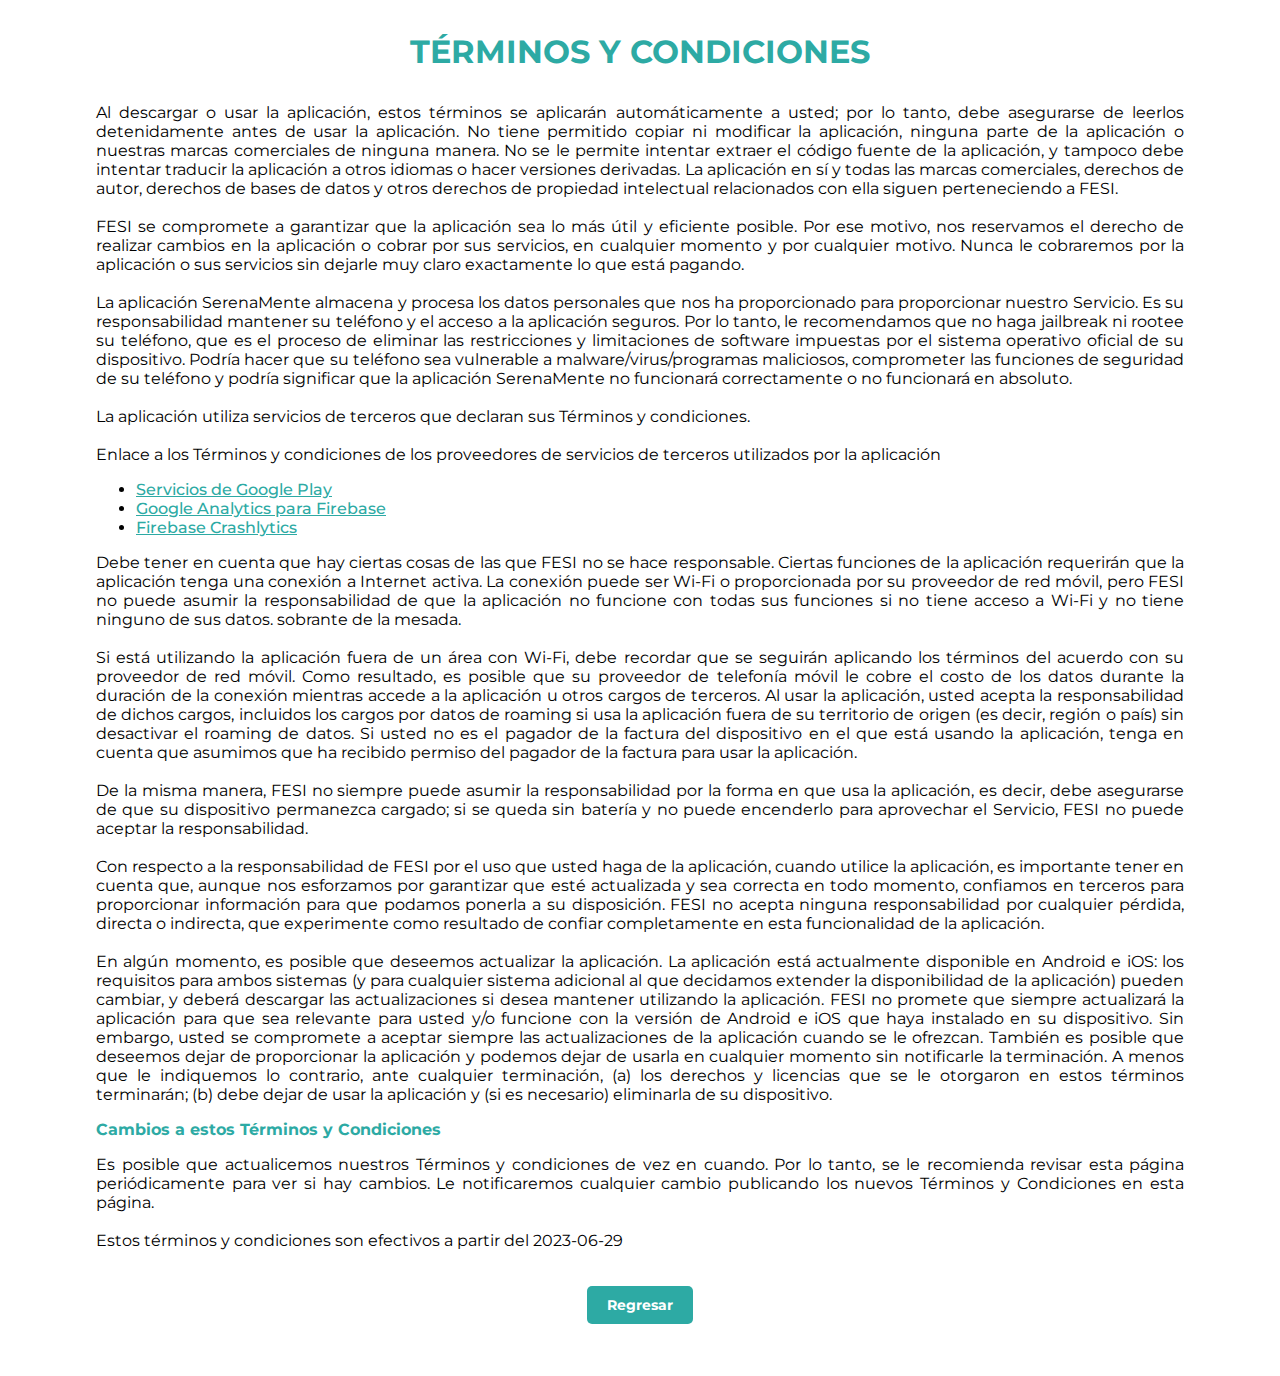
<file: terminosCondiciones.html>
<!DOCTYPE html>
<html lang="en">

<head>
    <meta charset="UTF-8">
    <meta name="viewport" content="width=device-width, initial-scale=1.0">
    <meta name="description" content="SerenaMente es una aplicación móvil diseñada por profesionales en salud mental para mejorar el bienestar emocional con herramientas respaldadas por la ciencia.">
    <meta name="keywords" content="Salud mental, Bienestar emocional, Aplicación móvil, Psicología, Ciencias Sociales">
    <meta name="author" content="Cruz Lopez Adrian, Estrada Borja Frida Fernanda, Garcia Mejia Luis Alberto - ESCOM IPN">
    <title>Términos y Condiciones</title>

    <!--Icono de la aplicacion-->
    <link rel="icon" type="image/x-icon" href="./img/LogoSerenaMente.png">

    <!--Fuente de Google Fonts-->
    <link rel="preconnect" href="https://fonts.googleapis.com">
    <link rel="preconnect" href="https://fonts.gstatic.com" crossorigin>
    <link href="https://fonts.googleapis.com/css2?family=Montserrat:ital,wght@0,100..900;1,100..900&display=swap"
        rel="stylesheet">

    <!--Iconos de Font Awesome-->
    <link rel="stylesheet" href="https://cdnjs.cloudflare.com/ajax/libs/font-awesome/6.0.0-beta3/css/all.min.css">

    <!--Estilos personales-->
    <link rel="stylesheet" href="./css/style-avisoTerminos.css">
</head>

<body>
    <main>
        <h1>Términos y Condiciones</h1>
        <p>Al descargar o usar la aplicación, estos términos se aplicarán automáticamente a usted; por lo tanto, debe
            asegurarse de leerlos detenidamente antes de usar la aplicación. No tiene permitido copiar ni modificar la
            aplicación, ninguna parte de la aplicación o nuestras marcas comerciales de ninguna manera. No se le permite
            intentar extraer el código fuente de la aplicación, y tampoco debe intentar traducir la aplicación a otros
            idiomas o hacer versiones derivadas. La aplicación en sí y todas las marcas comerciales, derechos de autor,
            derechos de bases de datos y otros derechos de propiedad intelectual relacionados con ella siguen
            perteneciendo a FESI.<br><br>FESI se compromete a garantizar que la aplicación sea lo más útil y eficiente
            posible. Por ese motivo, nos reservamos el derecho de realizar cambios en la aplicación o cobrar por sus
            servicios, en cualquier momento y por cualquier motivo. Nunca le cobraremos por la aplicación o sus
            servicios sin dejarle muy claro exactamente lo que está pagando.<br><br>La aplicación SerenaMente almacena y
            procesa los datos personales que nos ha proporcionado para proporcionar nuestro Servicio. Es su
            responsabilidad mantener su teléfono y el acceso a la aplicación seguros. Por lo tanto, le recomendamos que
            no haga jailbreak ni rootee su teléfono, que es el proceso de eliminar las restricciones y limitaciones de
            software impuestas por el sistema operativo oficial de su dispositivo. Podría hacer que su teléfono sea
            vulnerable a malware/virus/programas maliciosos, comprometer las funciones de seguridad de su teléfono y
            podría significar que la aplicación SerenaMente no funcionará correctamente o no funcionará en
            absoluto.<br><br>La aplicación utiliza servicios de terceros que declaran sus Términos y
            condiciones.<br><br>Enlace a los Términos y condiciones de los proveedores de servicios de terceros
            utilizados por la aplicación</p>
        <ul>
            <li><a href="https://policies.google.com/terms" target="_blank">Servicios de Google Play</a></li>
            <li><a href="https://firebase.google.com/terms/analytics" target="_blank">Google Analytics para Firebase</a>
            </li>
            <li><a href="https://firebase.google.com/terms/crashlytics" target="_blank">Firebase Crashlytics</a></li>
        </ul>
        <p>Debe tener en cuenta que hay ciertas cosas de las que FESI no se hace responsable. Ciertas funciones de la
            aplicación requerirán que la aplicación tenga una conexión a Internet activa. La conexión puede ser Wi-Fi o
            proporcionada por su proveedor de red móvil, pero FESI no puede asumir la responsabilidad de que la
            aplicación no funcione con todas sus funciones si no tiene acceso a Wi-Fi y no tiene ninguno de sus datos.
            sobrante de la mesada. <br><br>Si está utilizando la aplicación fuera de un área con Wi-Fi, debe recordar
            que se seguirán aplicando los términos del acuerdo con su proveedor de red móvil. Como resultado, es posible
            que su proveedor de telefonía móvil le cobre el costo de los datos durante la duración de la conexión
            mientras accede a la aplicación u otros cargos de terceros. Al usar la aplicación, usted acepta la
            responsabilidad de dichos cargos, incluidos los cargos por datos de roaming si usa la aplicación fuera de su
            territorio de origen (es decir, región o país) sin desactivar el roaming de datos. Si usted no es el pagador
            de la factura del dispositivo en el que está usando la aplicación, tenga en cuenta que asumimos que ha
            recibido permiso del pagador de la factura para usar la aplicación.<br><br>De la misma manera, FESI no
            siempre puede asumir la responsabilidad por la forma en que usa la aplicación, es decir, debe asegurarse de
            que su dispositivo permanezca cargado; si se queda sin batería y no puede encenderlo para aprovechar el
            Servicio, FESI no puede aceptar la responsabilidad.<br><br>Con respecto a la responsabilidad de FESI por el
            uso que usted haga de la aplicación, cuando utilice la aplicación, es importante tener en cuenta que, aunque
            nos esforzamos por garantizar que esté actualizada y sea correcta en todo momento, confiamos en terceros
            para proporcionar información para que podamos ponerla a su disposición. FESI no acepta ninguna
            responsabilidad por cualquier pérdida, directa o indirecta, que experimente como resultado de confiar
            completamente en esta funcionalidad de la aplicación.<br><br>En algún momento, es posible que deseemos
            actualizar la aplicación. La aplicación está actualmente disponible en Android e iOS: los requisitos para
            ambos sistemas (y para cualquier sistema adicional al que decidamos extender la disponibilidad de la
            aplicación) pueden cambiar, y deberá descargar las actualizaciones si desea mantener utilizando la
            aplicación. FESI no promete que siempre actualizará la aplicación para que sea relevante para usted y/o
            funcione con la versión de Android e iOS que haya instalado en su dispositivo. Sin embargo, usted se
            compromete a aceptar siempre las actualizaciones de la aplicación cuando se le ofrezcan. También es posible
            que deseemos dejar de proporcionar la aplicación y podemos dejar de usarla en cualquier momento sin
            notificarle la terminación. A menos que le indiquemos lo contrario, ante cualquier terminación, (a) los
            derechos y licencias que se le otorgaron en estos términos terminarán; (b) debe dejar de usar la aplicación
            y (si es necesario) eliminarla de su dispositivo.</p>
        <h3>Cambios a estos Términos y Condiciones</h3>
        <p>Es posible que actualicemos nuestros Términos y condiciones de vez en cuando. Por lo tanto, se le recomienda
            revisar esta página periódicamente para ver si hay cambios. Le notificaremos cualquier cambio publicando los
            nuevos Términos y Condiciones en esta página.<br><br>Estos términos y condiciones son efectivos a partir del
            2023-06-29</p>

        <div class="btn-container">
            <a href="./index.html">
                <button id="anterior2" class="btn-next_prev">Regresar</button>
            </a>
        </div>
    </main>
</body>

</html>
</file>
<file: css/style-avisoTerminos.css>
html, body, figure, main {
	margin: 0;
	padding: 0;
	border: 0;
	font-size: 100%;
	font-family: "Montserrat";
}

main {
    width: 85%;
    margin: 32px auto;
    text-align: justify;
}

figure{
    display: flex;
    justify-content: space-between;
    margin-bottom: 48px;
}

img{
    height: 120px;
}

h1 {
    color: #2DAAA4;
    text-align: center;
    margin-bottom: 32px;
    text-transform: uppercase;
}

h2 {
    font-size: 18px;
}

.tituloConsentimiento{
    color: #2DAAA4;
    text-align: center;
    margin-bottom: 40px;
    font-size: 22px;
}

a {
    color: #2DAAA4;
    font-weight: 500;
}

h3 {
    color: #2DAAA4;
    font-size: 16px;
}

.btn-container {
    text-align: center;
}

.btn-next_prev {
    display: inline-block;
    margin: 20px 10px;
    padding: 10px 20px;
    background-color: #2DAAA4;
    font-family: "Montserrat";
    color: #FFF;
    font-weight: bold;
    font-size: 14px;
    border: none;
    border-radius: 5px;
    cursor: pointer;
}

.btn-next_prev:hover {
    background-color: #0056B3;
}
</file>
<file: css/slider.css>
.contenedor-slider {
    display: flex;
    justify-content: center;
    align-items: center;
    margin: 56px 0;
}

.slider {
    width: 70%;
    overflow: hidden;
}

.slider ul {
    display: flex;
    align-items: center;
    justify-content: center;
    text-align: center;
    padding: 0;
    width: 400%;
    margin: 0;
    animation: cambio 20s infinite alternate linear;
}

.slider li {
    max-width: 25%;
    list-style: none;
}

.slider img {
    width: 60%;
    height: auto;
    display: block;
    margin: 0 auto;
}




@keyframes cambio {
	0% {margin-left: 0;}
	20% {margin-left: 0;}
	
	25% {margin-left: -100%;}
	45% {margin-left: -100%;}
	
	50% {margin-left: -200%;}
	70% {margin-left: -200%;}
	
	75% {margin-left: -300%;}
	100% {margin-left: -300%;}
}
</file>
<file: css/style-index.css>
html, body, figure {
	margin: 0;
	padding: 0;
	border: 0;
	font-size: 100%;
	font-family: "Montserrat";
}


/* INICIA HEADER */
.rectanguloAzul {
    background-color: #2DAAA4;
    color: white;
    font-weight: bold;
    font-size: 15px;
    text-align: center;
    height: 56px;
    display: flex;
    justify-content: center;
    align-items: center;
}

.logoSerenaMente {
    width: 206px;
    height: 190px;
    margin: 32px 56px;
}

.contenedor-header {
    display: flex;
    align-items: center;
    color: #2DAAA4;
    height: auto;
}

.contenedor-izquierda-logo {
    flex: 1;
    text-align: center;
}

.contenedor-derecha {
    flex: 2;
    display: flex;
    flex-direction: column;
}

.contenedor-derecha ul {
    list-style: none; 
    padding: 0;
    display: flex;
    text-align: center;
    justify-content: center;
}

.contenedor-derecha li {
    text-align: center;
    padding: 0 8px;
    display: flex;
    align-items: center;
    font-weight: bold;
    color: #2DAAA4;
}

.contenedor-derecha-contacto-menu {
    background-color: #737373;
    flex: 2;
    display: flex;
    flex-direction: column;
}

.contenedor-derecha-fila {
    display: flex;
    align-items: center;
}

.contenedor-derecha-fila-redes {
    display: flex;
    align-items: center;
}


.contenedor-derecha-columna {
    flex: 1;
    margin: 4px 8px;
    padding: 0 16px;
    text-align: center;
    font-weight: bold;
    font-size: 20px;
}

.contenedor-derecha-columna a {
    text-decoration: none;
    color: inherit;
    font-weight: bold;
    font-size: 20px;
    color: #2DAAA4;
}

.contenedor-derecha-columna p, ul{
    margin: 8px auto;
}

.contenedor-derecha-columna nav{
    border-top: 2px solid #2DAAA4;
}

.redeSociales {
    width: 25px;
    height: 25px;
}

.menu a{
    color: #737373;
}

/* TERMINA HEADER */



/* INICIA CONTENIDO PRINCIPAL */

.section-flex-container iframe{
    width: 745px; 
    height: 420px;
}
.section-flex-container {
    display: flex;
    justify-content: space-evenly;
    align-items: center;
}

.section-flex-container h1{
    color: #2DAAA4;
    font-size: 45px;
    font-weight: bold;
}

.section-flex-container p {
    font-size: 25px;
    color: #737373;
    text-align: justify;
}

.section-flex-container ul {
    list-style: none;
    padding: 0;
    display: flex;
    align-items: center;
}

.section-flex-container li {
    margin-right: 8px;
}

/* TERMINA CONTENIDO PRINCIPAL */



/*INICIA FOOTER*/

.contenedorFooter {
    display: flex;
    justify-content: space-evenly;
    align-items: center;
    font-weight: bold;
    font-size: 15px;
    color: #2DAAA4;
    margin: 40px auto;
}

.contenedorFooter a {
    text-decoration: none;
    color: inherit;
}

.contenedorFooter ul {
    list-style: none;
    padding: 0;
    display: flex;
    text-align: center;
    justify-content: center;
}

.contenedorFooter li {
    text-align: center;
    padding: 0 8px;
    display: flex;
    align-items: center;
    font-weight: bold;
    color: #2DAAA4;
}

.contenedorFooter :where(p, a){
    text-align: center;
    font-size: 20px;
    margin: 8px auto;
}

/*TERMINA FOOTER*/

@media screen and (min-width: 320px) and (max-width: 900px) {
    .rectanguloAzul {
        font-size: 10px;
        height: 32px;
        padding: 4px;
        /*display: none;*/
    }

    .contenedor-derecha-fila-redes{
        display: none;
    }
    .logoSerenaMente {
        width: 96px;
        height: 88px;
        margin: 24px 0px;
    }
    
    .menu{
        display: none;
    }

    .contenedor-header button{
        background-color: transparent;
        border: none;
        padding: 0 30px 0 0;
        color: #2DAAA4;
    }

    .abrir-menu{
        display: block;
    }

    .cerrar-menu{
        display: block;
    }

    .menu{
        opacity: 0;
        visibility: hidden;
        display: flex;
        flex-direction: column;
        align-items: flex-end;
        gap: 1.5rem; /* Reducido para un espaciado más compacto */
        position: absolute;
        top: 0;
        right: 0;
        bottom: 0;
        background-color: #1c1c1c;
        padding: 2rem;
        border-radius: 10px; /* Añadido para bordes redondeados */
        box-shadow: 0 0 10px rgba(0, 0, 0, 0.5); /* Ajustado el tamaño de la sombra */
        transition: opacity 0.3s ease, visibility 0.3s ease; /* Añadida una transición suave */
        z-index: 101;
    }

    .menu.visible{
        opacity: 1;
        visibility: visible;
    }
    
    .menu-lista{
        display: flex;
        flex-direction: column;
        align-items: end;
    }

    .menu-lista a{
        font-size: 15px;
        padding: 0 10px 10px 0;
    }


    .section-flex-container {
        flex-direction: column;
        margin: 0px 0 0px 0;
    }
    
    .section-flex-container iframe{
        width: 90%; 
        height: 300px;
    }

    .bienvenida{
        display: none;
    }
 
    .section-flex-container h1{
        font-size: 30px;
        text-align: center;
    }
    
    .section-flex-container p {
        font-size: 18px;
    }
    
    .letras-logo{
        width: 234px;
        height: 58px;
    }

    .respaldo-div{
        width:80%;
    }

    #logoSuayed{
        width: 297px;
        height: 88px;
    }

    #logoIPN{
        width: 59px;
        height: 88px;
    }

    #logoESCOM{
        width: 115px;
        height: 88px;
    }

    .contenedorFooter{
        flex-direction: column;
    }

    .logoFotter{
        /*width: 95px;
        height: 88px;
        margin-bottom: 20px;*/
        display: none;
    }

    .contenedorFooter :where(p, a){
        text-align: center;
        font-size: 16px;
        margin: 10px auto;
    }
}

@media screen and (min-width: 900px) {
    .logoSerenaMente-nav{
        display: none;
    }
   
    .abrir-menu{
        display: none;
    }

    .cerrar-menu{
        display: none;
    }

    .menu a{
        padding: 12px;
    }

    .bienvenida-cel{
        display: none;
    }

    .letras-logo{
        width:197px;
        height: 50px;
    }

    .section-flex-container {
        margin: 100px 0 32px 0;
    }

    .respaldo-div{
        width:35%;
    }
}
</file>
<file: css/style-quienesSomos.css>
.rectanguloAmarillo {
    background-color: #FFC55C;
    color: white;
    font-weight: bold;
    font-size: 15px;
    text-align: center;
    height: 120px;
    display: flex;
    justify-content: center;
    align-items: center;
}

.rectanguloAmarillo h1{
    font-weight: bold;
    font-size: 64px;
    color: #FFF;
    text-align: center;
}


.contenedorLetrasLogo{
    width: 50%;
    margin: 56px auto 32px;
}

.letrasLogo{
    width: 197px;
    height: 50px;
    /*margin: 72px 96px;*/
}

article p{
    width: 75%;
    margin: 0 auto 56px;
    color: #737373;
    font-size: 22px;
    text-align: justify;
    line-height: 1.5em;
}

section h1{
    font-weight: bold;
    font-size: 45px;
    color: #2DAAA4;
    margin: 96px;
}

.contenedor-grid{
    display: grid;
    grid-template-rows: repeat(4, 1fr);
    grid-template-columns: repeat(3, 1fr) 1fr;
    max-width: 60%;
    margin: 49px auto;
}

.celda{
    display: flex;
    flex-direction: column;
    align-items: center;
    justify-content: center;
    text-align: center;
    padding: 40px 20px;
}

.celda p {
    padding: 8px;
    font-size: 18px;
    color: #737373;
}

.contenedor-grid img{
    width: 150px;
    height: 150px;
    
}

.contenedor-nombre{
    display: flex;
    align-items: center;
    width: 150px;
    height: 150px;
}

section button{
    font-weight: bold;
    font-size: 25px;
    color: #2DAAA4;
    border: none;
    background-color: #FFF;
    cursor: pointer;
}


.contenedorContacto{
    display: flex;
    width: 100%;
    margin: 72px auto;
}

#formulario-contacto{
    display: flex;
    flex-direction: column;
    max-width: 300px;
    margin: 0 auto;
}

.formulario ul{
    list-style: none;
    padding: 0;
}

.formulario{
    flex: 50%;
    padding: 20px;
    box-sizing: border-box;
    background-color: #EFEFEF;
    color: #2DAAA4;
    font-weight: bold;
    font-size: 20px;
}

.formulario li{
    display: flex;
    flex-direction: row;
    align-items: center;
    margin-bottom: 15px;
}

.formulario label{
    min-width: 150px;
    margin-right: 10px;
}

.input{
    flex: 1;
    padding: 8px;
    border: none;
    min-width: 350px;
}

.formulario h3{
    font-weight: bold;
    font-size: 45px;
    margin: 0 auto;
}

.boton{
    max-width: 150px;
    padding: 10px 20px;
    font-weight: bold;
    font-size: 20px;
    color: #2DAAA4;
    border-radius: 11px;
    border: 2px solid #2DAAA4;
    background-color: #EFEFEF;
    cursor: pointer;
}

.comentario{
    flex: 45%;
    padding: 20px;
    box-sizing: border-box;
    background-color: #FFC55C;
    color: #FFF;
    font-size: 25px;
    text-align: justify;
    padding: 30px 60px;
}

.comentario h3{
    font-weight: bold;
    font-size: 45px;
    margin: 0 auto;
}

@media screen and (min-width: 320px) and (max-width: 900px){
    .rectanguloAmarillo h1{
        font-size: 46px;
    }
    
    article p{
        font-size: 18px;
        margin: 0 auto;
    }

    section h1{
        font-size: 35px;
        margin: 56px;
        
    }

    .contenedor-grid{
        grid-template-rows: repeat(7, 1fr);
        grid-template-columns: repeat(2, 1fr);
        max-width: 60%;
        margin: 20px auto;
        max-width: 90%; 
        margin: 10px auto;
    }

    .celda{
        display: flex;
        flex-direction: column;
        align-items: center;
        justify-content: center;
        text-align: center;
    }

    .comentario{
        display: none;
    }
    .comentario-cel{
    flex: 45%;
    padding: 20px;
    box-sizing: border-box;
    background-color: #FFC55C;
    color: #FFF;
    font-size: 18px;
    text-align: justify;
    padding: 30px 60px;
    }
    
    .contenedorContacto{
        flex-direction: column;
    }

    .formulario h3{
        font-size: 25px;
    }

    .formulario label{
        font-size: 18px;
    }

    .input{
        min-width: 30px;
    }

    .contenedor-nombre {
        width: 150px;
        height: 88px;
        display: flex;
        align-items: center;
    }

    h2{
        font-size: 18px;
    }
}

@media screen and (min-width: 900px){
    .comentario-cel{
        display: none;
    }
}


.ov-btn-slide-top {
    background: #fff; /* color de fondo */
    color: #2DAAA4;; /* color de fuente */
    border: 2px solid #2DAAA4;; /* tamaño y color de borde */
    padding: 8px 10px;
    border-radius: 3px; /* redondear bordes */
    position: relative;
    z-index: 1;
    overflow: hidden;
    display: inline-block;
    font-size: 16px;
    font-family: "Montserrat";
  }

  .ov-btn-slide-top:hover {
    color: #fff; /* color de fuente hover */
  }
  
  .ov-btn-slide-top::after {
    content: "";
    background: #2DAAA4;; /* color de fondo hover */
    position: absolute;
    z-index: -1;
    padding: 16px 20px;
    display: block;
    left: 0;
    right: 0;
    top: -100%;
    bottom: 100%;
    -webkit-transition: all 0.35s;
    transition: all 0.35s;
  }
  .ov-btn-slide-top:hover::after {
    left: 0;
    right: 0;
    top: 0;
    bottom: 0;
    -webkit-transition: all 0.35s;
    transition: all 0.35s;
  }

dialog{
    width: 70%;
    border: none;
    background-color: rgba(255, 255, 255, 0.99); /* Color de fondo con transparencia */
    border-radius: 10px;
}

h2{
    color: #737373;
}

@media screen and (min-width: 320px) and (max-width: 900px) {
    .formulario label{
        min-width: 50px;
        margin-right: 10px;
    }

    .formulario{
        padding: 5px;
    }

    .displaynone{
        display: none;
    }

    section p{
        padding: 20px;
    }

    .celda{
        padding: 40px 0;
    }
}
</file>
<file: css/style-preguntasFrecuentes.css>
article {
    margin: 56px auto;
}

.preguntas{
    width: 90%;
    margin: 0 auto;
    text-align: center;
}

article h3 {
    text-align: justify;
    padding-top: 32px;
    color: #2DAAA4;
    font-size: 38px;
    font-weight: bold;
    width: 76%;
    margin: 40px auto 0;
}

article section p {
    text-align: justify;
    margin: 24px auto;
    padding: 0px;
    font-size: 28px;
    color: #737373;
}

article a{
    text-decoration: none;
    color: #2DAAA4;
    font-weight: bold;
}

@media screen and (min-width: 320px) and (max-width: 900px){
    
    .preguntas{
        width: 95%;
        margin: 0 auto;
        text-align: center;
    }

    article h3 {
        text-align: center;
        padding-top: 32px;
        color: #2DAAA4;
        font-size: 24px;
        font-weight: bold;
        min-width: 90%;
        margin: 30px auto;
    }

    article section p {
        text-align: justify;
        min-width: 90%;
        margin: 0 auto;
        padding: 0;
        font-size: 18px;
        color: #737373;
    }
    
    article a{
        text-decoration: none;
        color: #2DAAA4;
        font-weight: bold;
    }
}

@media screen and (min-width: 900px){
}
</file>
<file: css/style-contenidos.css>
.contenedor-imagen-izquierda {
    display: grid;
    grid-template-columns: repeat(6, 1fr);
    grid-template-rows: repeat(4, 1fr);
    grid-column-gap: 0px;
    grid-row-gap: 0px;
}

.contenedor-imagen-izquierda-Fondo {
    grid-area: 2 / 1 / 4 / 7;
    background-color: #EFEFEF;
    padding: 20px;
    font-size: 30px;
    text-align: center;
}

.contenedor-imagen-izquierda-Imagen {
    grid-area: 1 / 2 / 5 / 3;
    padding: 20px;
    font-size: 30px;
    display: flex;
    justify-content: center;
    align-items: center;
    overflow: hidden;
}

.contenedor-imagen-izquierda-Imagen img {
    width: 115%;
    max-width: 945px;
    height: auto;   
}

.contenedor-imagen-izquierda-Texto {
    grid-area: 2 / 4 / 4 / 6;
    padding: 20px;
    font-size: 30px;
    text-align: left;
    color: #2DAAA4;
    font-family: Montserrat;
}

.contenedor-imagen-izquierda-Texto p {
    color: #737373;
    font-size: 22px;
}



.contenedor-imagen-derecha {
    display: grid;
    grid-template-columns: repeat(6, 1fr);
    grid-template-rows: repeat(4, 1fr);
    grid-column-gap: 0px;
    grid-row-gap: 0px;
    padding: 10px;
}

.contenedor-imagen-derecha-Fondo {
    grid-area: 2 / 1 / 4 / 7;
    background-color: #EFEFEF;
    padding: 20px;
    font-size: 30px;
    text-align: center;
}

.contenedor-imagen-derecha-Imagen {
    grid-area: 1 / 5 / 5 / 6;
    padding: 20px;
    font-size: 30px;
    display: flex;   
    justify-content: center;
    align-items: center;
    overflow: hidden;
}

.contenedor-imagen-derecha-Imagen img {
    width: 115%;
    max-width: 945px;
    height: auto;
}

.contenedor-imagen-derecha-Texto {
    grid-area: 2 / 2 / 4 / 4;
    padding: 20px;
    font-size: 30px;
    text-align: left;
    color: #2DAAA4;
    font-family: Montserrat;
}

.contenedor-imagen-derecha-Texto p {
    color: #737373;
    font-size: 22px;
}

.container {
    display: flex;
    text-align: center;
    align-items: center;
    justify-content: center;
}

.logoPlayStore img {
    height: 80px;
    margin-right: 40px;
}

.qrApp img{
    height: 184px;
    margin-left: 40px;
}

@media screen and (min-width: 320px) and (max-width: 900px){
    article p{
        font-size: 18px;
        margin: 0 20px 0px 20px;
    }

    .contenedor-imagen-izquierda-Fondo {
        grid-area: 2 / 1 / 4 / 7;
        background-color: #EFEFEF;
        padding: 20px;
        font-size: 18px;
        text-align: center;
    }
    
    
}

@media screen and (min-width: 900px){
}
</file>
<file: css/style-slider.css>
/* Estilo básico para la galería */
figure {
    margin: 0;
}

.gallery {
    max-width: 800px;
    max-height: auto;
    margin: 80px auto 32px auto;
    overflow: hidden;
    position: relative;
}

.gallery-container {
    display: flex;
    transition: transform 0.5s ease-in-out;
    max-width: 100%;
    max-height: 100%;
}

.gallery-item {
    min-width: 800px;
    box-sizing: border-box;
}

.gallery-item img {
    width: 100%;
    height: 100%;
    object-fit: cover;
    display: block;
}

/* Navegación de la galería */
.gallery-navigation {
    display: flex;
    justify-content: space-between;
    width: 100%;
    margin: 0 auto;
    position: absolute;
    top: 50%;
    transform: translateY(-50%);
    opacity: 0; /* Inicialmente oculto */
    transition: opacity 0.3s ease-in-out;
}

.nav-button {
    background-color: #737373;
    color: white;
    border: none;
    padding: 10px 20px;
    cursor: pointer;
    border-radius: 5px;
}

.nav-button>span {
    font-size: 30px;
}

.nav-button:hover {
    background-color: #2DAAA4;
}

/* Mostrar la navegación cuando se acerca el cursor */
.gallery:hover .gallery-navigation {
    opacity: 1;
}

@media screen and (min-width: 320px) and (max-width: 900px){
    .gallery {
        max-width: 100%;
        max-height: auto;
        margin: 40px 25px 32px 25px;
        overflow: hidden;
        position: relative;
    }
}
</file>
<file: css/style-ventajas.css>
.contenedorAzul{
    background-color: #2DAAA4;
    color: white;
    display: flex;
    justify-content: space-evenly;
    justify-items: center;
    text-align: center;
    margin: 104px auto;
}

.contenedorTextoImagen :where(p){
    font-size: 25px;
    text-align: justify;
    padding: 16px;
}

@media screen and (min-width: 320px) and (max-width: 900px){
    .contenedorAzul{
        background-color: #2DAAA4;
        flex-direction: column;
        margin: 34px auto;
    }

    .contenedorImagen{
        display: none;
    }

    .contenedorTextoImagen{
        display: flex;
    }

    .contenedorImagenCel{
        width: 100%;
    }

    .contenedorTextoImagen :where(p){
        font-size: 15px;
        padding: 8px;
    }
}

@media screen and (min-width: 900px){
    .contenedorImagenCel{
        display: none;
    }

    .iconos{
        display: none;
    }
}
</file>
